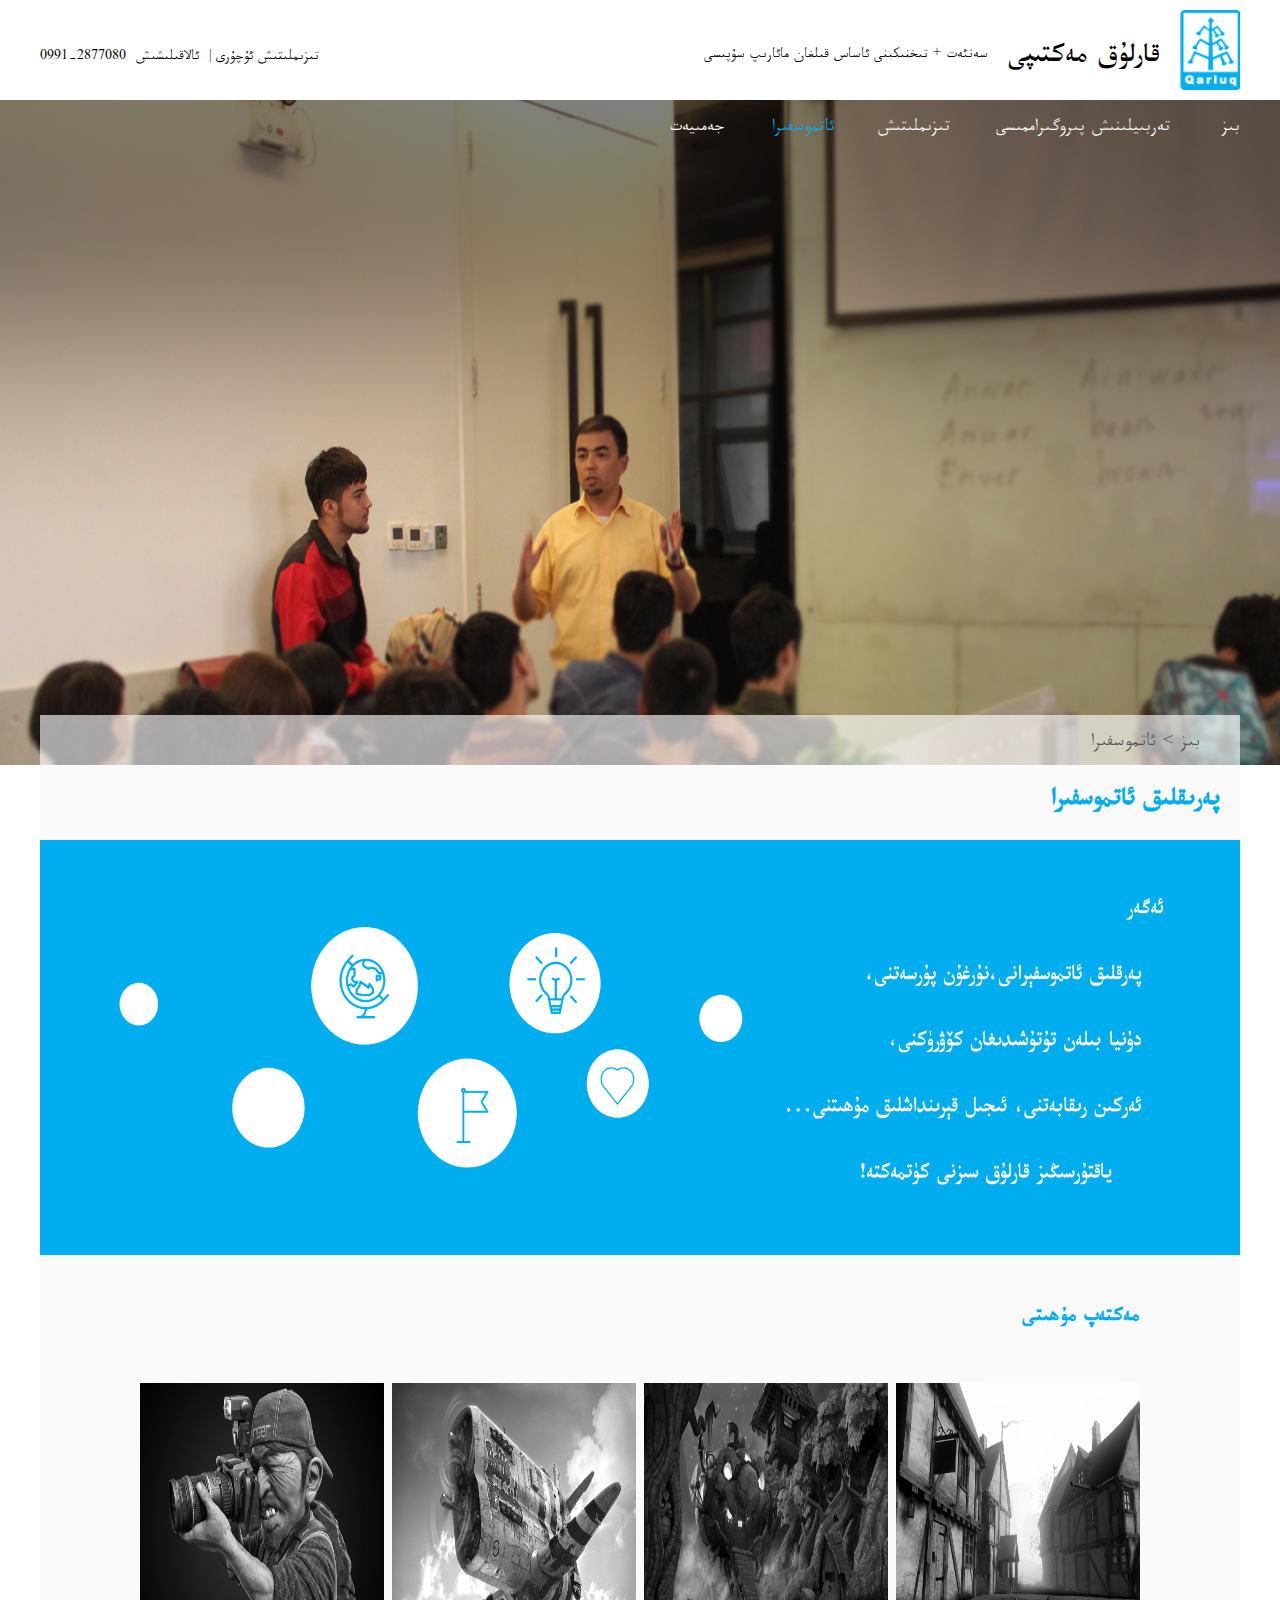
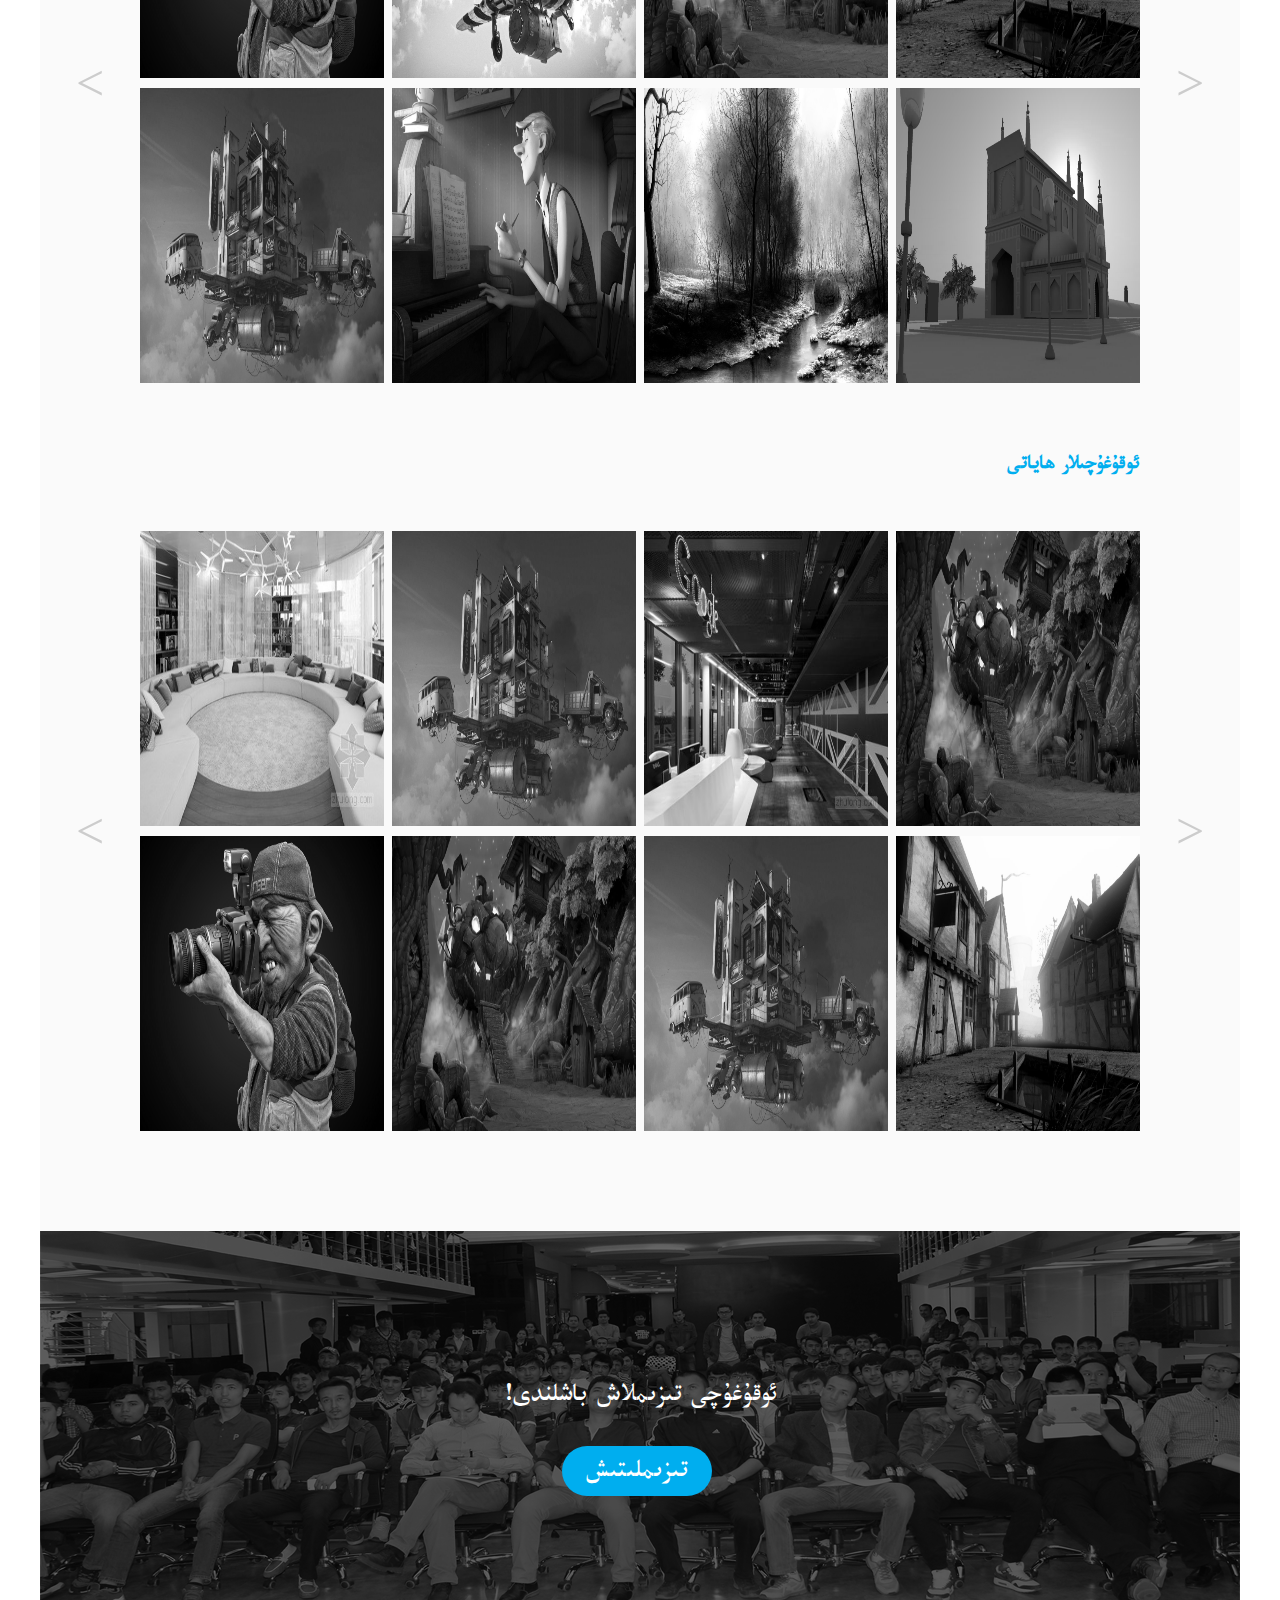
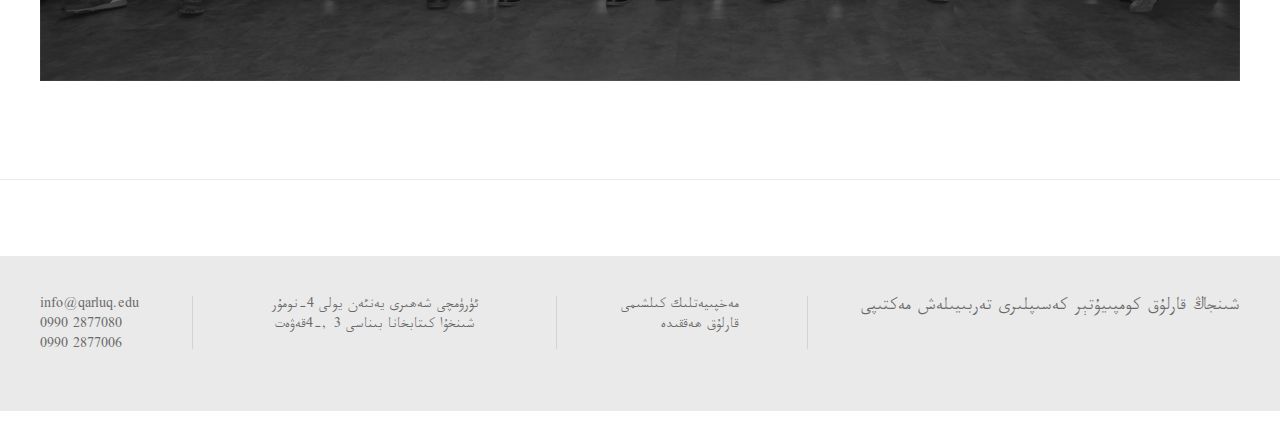
<file: Qarluq_edu/html/atmosphere.html>
<!doctype html>
<html lang="zh">
<head>
    <meta http-equiv="Content-Type" content="text/html; charset=utf-8"/>
    <meta name="renderer" content="webkit">
    <meta http-equiv="X-UA-Compatible" content="IE=edge">
    <meta http-equiv="pragma" content="no-cache"/>
    <meta id="viewport" name="viewport"
          content="width=device-width, initial-scale=1.0, minimum-scale=1.0, maximum-scale=1.0, user-scalable=no">
    <meta name="Keywords" content="卡尔罗公司,卡尔罗,IT学校,编程,qarluq,IT技能,IT公司,it技能培训,php开发,学校官网"/>
    <meta name="Description"
          content="新疆卡尔罗计算机培训学校（Qarluq）是新疆最大的计算机培训学校。学校提供了丰富的移动端开发、php开发、web前端、android开发以及html5等开发团队。"/>
    <meta charset="UTF-8">
    <title>Atmosphere</title>

    <link rel="stylesheet" href="../css/atmosphere.css"/>
    <script src="../js/jquery-1.8.3.js"></script>
    <script src="../js/fs_forse.js"></script>

</head>
<body>
<!--------header start-->

<div class="header_top">
    <div class="logo"></div>
    <div class="big_title">قارلۇق مەكتىپى</div>
    <div class="title">سەنئەت + تىخنىكىنى ئاساس قىلغان مائارىپ سۇپىسى</div>
    <div class="link">
        <span>0991-2877080</span>
        <a href="login.html"><span>تىزىملىتىش ئۇچۇرى</span></a>
        <span>|</span>
        <span>ئالاقىلىشىش</span>
    </div>
</div>

<div class="header_video">
    <div class="menu_bar">
        <ul>
            <li><a href="../index.html">بىز</a></li>
            <li><a href="training_program.html">تەربىيلىنىش پىروگىراممىسى</a></li>
            <li><a href="login.html">تىزىملىتىش</a></li>
            <li><a class="active" href="#">ئاتموسفىرا</a></li>
            <li><a href="community.html">جەمىيەت</a></li>
        </ul>
    </div>
    <div class="video"></div>
    <div class="video_title">
        <div class="wrap">
            <p><a href="../index.html">بىز</a>&nbsp;<span>></span>&nbsp;<span>ئاتموسفىرا</span></p>
        </div>
    </div>
</div>


<!--------header end-->


<!------ 开始 Atmosphere 部分 --------->
<div id="Atmosphere" class="Atmosphere w1200">
    <ul id="h2" class="h2 font">
        <h2> پەرىقلىق ئاتموسفىرا</h2>
    </ul>
    <ul id="flash" class="flash"></ul>
    <!--<img style="width: 100%;height: 100%" src="../image/flash.gif"/>-->

    <div id="pic" class="pic">


        <h3 class="font">مەكتەپ مۇھىتى</h3>

        <div class="slider js_multislides multislides">
            <div class="left js_prev prev"> < </div>
            <div class="frame js_frame">
                <ul class="slides js_slides">
                    <li class="js_slide">
                        <div id="gallery">
                            <ul>
                                <ol class="pics"><a href="../image/1.jpg" style="bottom: 14px;"><img src="../image/1.jpg" class="gray"/></a></ol>
                                <ol class="pics img2"><a href="../image/2.jpg" style="bottom: 14px;"><img src="../image/2.jpg" class="gray"/></a></ol>
                            </ul>
                        </div>
                    </li>
                    <li class="js_slide">
                        <div id="gallery">
                            <ul>
                                <ol class="pics"><a href="../image/3.jpg" style="bottom: 14px;"><img src="../image/3.jpg" class="gray"/></a></ol>
                                <ol class="pics img2"><a href="../image/4.jpg" style="bottom: 14px;"><img src="../image/4.jpg" class="gray"/></a></ol>
                            </ul>
                        </div>
                    </li>
                    <li class="js_slide">
                        <div id="gallery">
                            <ul>
                                <ol class="pics"><a href="../image/5.jpg" style="bottom: 14px;"><img src="../image/5.jpg" class="gray"/></a></ol>
                                <ol class="pics img2"><a href="../image/6.jpg" style="bottom: 14px;"><img src="../image/6.jpg" class="gray"/></a></ol>
                            </ul>
                        </div>
                    </li>
                    <li class="js_slide">
                        <div id="gallery">
                            <ul>
                                <ol class="pics"><a href="../image/7.jpg" style="bottom: 14px;"><img src="../image/7.jpg" class="gray"/></a></ol>
                                <ol class="pics img2"><a href="../image/8.jpg" style="bottom: 14px;"><img src="../image/8.jpg" class="gray"/></a></ol>
                            </ul>
                        </div>
                    </li>
                    <li class="js_slide">
                        <div id="gallery">
                            <ul>
                                <ol class="pics"><a href="../image/9.jpg" style="bottom: 14px;"><img src="../image/9.jpg" class="gray"/></a></ol>
                                <ol class="pics img2"><a href="../image/10.jpg" style="bottom: 14px;"><img src="../image/10.jpg" class="gray"/></a></ol>
                            </ul>
                        </div>
                    </li>
                    <li class="js_slide">
                        <div id="gallery">
                            <ul>
                                <ol class="pics"><a href="../image/2.jpg" style="bottom: 14px;"><img src="../image/2.jpg" class="gray"/></a></ol>
                                <ol class="pics img2"><a href="../image/4.jpg" style="bottom: 14px;"><img src="../image/4.jpg" class="gray"/></a></ol>
                            </ul>
                        </div>
                    </li>
                    <li class="js_slide">
                        <div id="gallery">
                            <ul>
                                <ol class="pics"><a href="../image/1.jpg" style="bottom: 14px;"><img src="../image/1.jpg" class="gray"/></a></ol>
                                <ol class="pics img2"><a href="../image/7.jpg" style="bottom: 14px;"><img src="../image/7.jpg" class="gray"/></a></ol>
                            </ul>
                        </div>
                    </li>
                    <li class="js_slide">
                        <div id="gallery">
                            <ul>
                                <ol class="pics"><a href="../image/9.jpg" style="bottom: 14px;"><img src="../image/9.jpg" class="gray"/></a></ol>
                                <ol class="pics img2"><a href="../image/6.jpg" style="bottom: 14px;"><img src="../image/6.jpg" class="gray"/></a></ol>
                            </ul>
                        </div>
                    </li>
                    <li class="js_slide">
                        <div id="gallery">
                            <ul>
                                <ol class="pics"><a href="../image/3.jpg" style="bottom: 14px;"><img src="../image/3.jpg" class="gray"/></a></ol>
                                <ol class="pics img2"><a href="../image/1.jpg" style="bottom: 14px;"><img src="../image/1.jpg" class="gray"/></a></ol>
                            </ul>
                        </div>
                    </li>
                    <li class="js_slide">
                        <div id="gallery">
                            <ul>
                                <ol class="pics"><a href="../image/1.jpg" style="bottom: 14px;"><img src="../image/1.jpg" class="gray"/></a></ol>
                                <ol class="pics img2"><a href="../image/6.jpg" style="bottom: 14px;"><img src="../image/6.jpg" class="gray"/></a></ol>
                            </ul>
                        </div>
                    </li>
                    <li class="js_slide">
                        <div id="gallery">
                            <ul>
                                <ol class="pics"><a href="../image/4.jpg" style="bottom: 14px;"><img src="../image/4.jpg" class="gray"/></a></ol>
                                <ol class="pics img2"><a href="../image/5.jpg" style="bottom: 14px;"><img src="../image/5.jpg" class="gray"/></a></ol>
                            </ul>
                        </div>
                    </li>
                    <li class="js_slide">
                        <div id="gallery">
                            <ul>
                                <ol class="pics"><a href="../image/8.jpg" style="bottom: 14px;"><img src="../image/8.jpg" class="gray"/></a></ol>
                                <ol class="pics img2"><a href="../image/1.jpg" style="bottom: 14px;"><img src="../image/1.jpg" class="gray"/></a></ol>
                            </ul>
                        </div>
                    </li>
                    <li class="js_slide">
                        <div id="gallery">
                            <ul>
                                <ol class="pics"><a href="../image/1.jpg" style="bottom: 14px;"><img src="../image/1.jpg" class="gray"/></a></ol>
                                <ol class="pics img2"><a href="../image/9.jpg" style="bottom: 14px;"><img src="../image/9.jpg" class="gray"/></a></ol>
                            </ul>
                        </div>
                    </li>
                    <li class="js_slide">
                        <div id="gallery">
                            <ul>
                                <ol class="pics"><a href="../image/2.jpg" style="bottom: 14px;"><img src="../image/2.jpg" class="gray"/></a></ol>
                                <ol class="pics img2"><a href="../image/6.jpg" style="bottom: 14px;"><img src="../image/6.jpg" class="gray"/></a></ol>
                            </ul>
                        </div>
                    </li>
                    <li class="js_slide">
                        <div id="gallery">
                            <ul>
                                <ol class="pics"><a href="../image/8.jpg" style="bottom: 14px;"><img src="../image/8.jpg" class="gray"/></a></ol>
                                <ol class="pics img2"><a href="../image/9.jpg" style="bottom: 14px;"><img src="../image/9.jpg" class="gray"/></a></ol>
                            </ul>
                        </div>
                    </li>
                    <li class="js_slide">
                        <div id="gallery">
                            <ul>
                                <ol class="pics"><a href="../image/2.jpg" style="bottom: 14px;"><img src="../image/2.jpg" class="gray"/></a></ol>
                                <ol class="pics img2"><a href="../image/3.jpg" style="bottom: 14px;"><img src="../image/3.jpg" class="gray"/></a></ol>
                            </ul>
                        </div>
                    </li>
                </ul>
            </div>
            <div class="right js_next next"> > </div>
        </div>

        <h3 class="font">ئوقۇغۇچىلار ھاياتى</h3>
        <div class="slider js_ease ease">
            <div class="left js_prev prev"> < </div>
            <div class="frame js_frame">
                <ul class="slides js_slides">
                    <li class="js_slide">
                        <div id="gallery">
                            <ul>
                                <ol class="pics"><a href="../image/10.jpg" style="bottom: 14px;"><img src="../image/10.jpg" class="gray"/></a></ol>
                                <ol class="pics img2"><a href="../image/1.jpg" style="bottom: 14px;"><img src="../image/1.jpg" class="gray"/></a></ol>
                            </ul>
                        </div>
                    </li>
                    <li class="js_slide">
                        <div id="gallery">
                            <ul>
                                <ol class="pics"><a href="../image/2.jpg" style="bottom: 14px;"><img src="../image/2.jpg" class="gray"/></a></ol>
                                <ol class="pics img2"><a href="../image/5.jpg" style="bottom: 14px;"><img src="../image/5.jpg" class="gray"/></a></ol>
                            </ul>
                        </div>
                    </li>
                    <li class="js_slide">
                        <div id="gallery">
                            <ul>
                                <ol class="pics"><a href="../image/9.jpg" style="bottom: 14px;"><img src="../image/9.jpg" class="gray"/></a></ol>
                                <ol class="pics img2"><a href="../image/2.jpg" style="bottom: 14px;"><img src="../image/2.jpg" class="gray"/></a></ol>
                            </ul>
                        </div>
                    </li>
                    <li class="js_slide">
                        <div id="gallery">
                            <ul>
                                <ol class="pics"><a href="../image/5.jpg" style="bottom: 14px;"><img src="../image/5.jpg" class="gray"/></a></ol>
                                <ol class="pics img2"><a href="../image/7.jpg" style="bottom: 14px;"><img src="../image/7.jpg" class="gray"/></a></ol>
                            </ul>
                        </div>
                    </li>
                    <li class="js_slide">
                        <div id="gallery">
                            <ul>
                                <ol class="pics"><a href="../image/9.jpg" style="bottom: 14px;"><img src="../image/9.jpg" class="gray"/></a></ol>
                                <ol class="pics img2"><a href="../image/3.jpg" style="bottom: 14px;"><img src="../image/3.jpg" class="gray"/></a></ol>
                            </ul>
                        </div>
                    </li>
                    <li class="js_slide">
                        <div id="gallery">
                            <ul>
                                <ol class="pics"><a href="../image/5.jpg" style="bottom: 14px;"><img src="../image/5.jpg" class="gray"/></a></ol>
                                <ol class="pics img2"><a href="../image/8.jpg" style="bottom: 14px;"><img src="../image/8.jpg" class="gray"/></a></ol>
                            </ul>
                        </div>
                    </li>
                    <li class="js_slide">
                        <div id="gallery">
                            <ul>
                                <ol class="pics"><a href="../image/2.jpg" style="bottom: 14px;"><img src="../image/2.jpg" class="gray"/></a></ol>
                                <ol class="pics img2"><a href="../image/5.jpg" style="bottom: 14px;"><img src="../image/5.jpg" class="gray"/></a></ol>
                            </ul>
                        </div>
                    </li>
                    <li class="js_slide">
                        <div id="gallery">
                            <ul>
                                <ol class="pics"><a href="../image/8.jpg" style="bottom: 14px;"><img src="../image/8.jpg" class="gray"/></a></ol>
                                <ol class="pics img2"><a href="../image/9.jpg" style="bottom: 14px;"><img src="../image/9.jpg" class="gray"/></a></ol>
                            </ul>
                        </div>
                    </li>
                    <li class="js_slide">
                        <div id="gallery">
                            <ul>
                                <ol class="pics"><a href="../image/2.jpg" style="bottom: 14px;"><img src="../image/2.jpg" class="gray"/></a></ol>
                                <ol class="pics img2"><a href="../image/5.jpg" style="bottom: 14px;"><img src="../image/5.jpg" class="gray"/></a></ol>
                            </ul>
                        </div>
                    </li>
                    <li class="js_slide">
                        <div id="gallery">
                            <ul>
                                <ol class="pics"><a href="../image/1.jpg" style="bottom: 14px;"><img src="../image/1.jpg" class="gray"/></a></ol>
                                <ol class="pics img2"><a href="../image/7.jpg" style="bottom: 14px;"><img src="../image/7.jpg" class="gray"/></a></ol>
                            </ul>
                        </div>
                    </li>
                    <li class="js_slide">
                        <div id="gallery">
                            <ul>
                                <ol class="pics"><a href="../image/4.jpg" style="bottom: 14px;"><img src="../image/4.jpg" class="gray"/></a></ol>
                                <ol class="pics img2"><a href="../image/3.jpg" style="bottom: 14px;"><img src="../image/3.jpg" class="gray"/></a></ol>
                            </ul>
                        </div>
                    </li>
                    <li class="js_slide">
                        <div id="gallery">
                            <ul>
                                <ol class="pics"><a href="../image/2.jpg" style="bottom: 14px;"><img src="../image/2.jpg" class="gray"/></a></ol>
                                <ol class="pics img2"><a href="../image/1.jpg" style="bottom: 14px;"><img src="../image/1.jpg" class="gray"/></a></ol>
                            </ul>
                        </div id="gallery">
                    </li>
                    <li class="js_slide">
                        <div id="gallery">
                            <ul>
                                <ol class="pics"><a href="../image/8.jpg" style="bottom: 14px;"><img src="../image/8.jpg" class="gray"/></a></ol>
                                <ol class="pics img2"><a href="../image/5.jpg" style="bottom: 14px;"><img src="../image/5.jpg" class="gray"/></a></ol>
                            </ul>
                        </div>
                    </li>
                    <li class="js_slide">
                        <div id="gallery">
                            <ul>
                                <ol class="pics"><a href="../image/9.jpg" style="bottom: 14px;"><img src="../image/9.jpg" class="gray"/></a></ol>
                                <ol class="pics img2"><a href="../image/3.jpg" style="bottom: 14px;"><img src="../image/3.jpg" class="gray"/></a></ol>
                            </ul>
                        </div>
                    </li>
                    <li class="js_slide">
                        <div id="gallery">
                            <ul>
                                <ol class="pics"><a href="../image/2.jpg" style="bottom: 14px;"><img src="../image/2.jpg" class="gray"/></a></ol>
                                <ol class="pics img2"><a href="../image/1.jpg" style="bottom: 14px;"><img src="../image/1.jpg" class="gray"/></a></ol>
                            </ul>
                        </div>
                    </li>
                    <li class="js_slide">
                        <div id="gallery">
                            <ul>
                                <ol class="pics"><a href="../image/7.jpg" style="bottom: 14px;"><img src="../image/7.jpg" class="gray"/></a></ol>
                                <ol class="pics img2"><a href="../image/6.jpg" style="bottom: 14px;"><img src="../image/6.jpg" class="gray"/></a></ol>
                            </ul>
                        </div>
                    </li>
                </ul>
            </div>
            <div class="right js_next next"> > </div>
        </div>

    </div>

    <div id="register" class="register">
        <p>!ئوقۇغۇچى تىزىملاش باشلندى</p>
        <ul class="Rounded_Rectangle_1"><a style="color: #ffffff" href="login.html">تىزىملىتىش</a></ul>
    </div>
</div>
<!------ 结束 Atmosphere 部分 --------->



<!--------footer start-->
<div class="footer">
    <div class="footer_line"></div>
    <div class="footer_content">
        <ul>
            <li>
                <p>شىنجاڭ قارلۇق كومپىيۇتېر كەسىپلىرى تەربىيىلەش مەكتىپى</p>
            </li>
            <li>
                <a href="http://www.okyan.com/index.php?m=content&c=index&a=lists&catid=23" target="_blank" >مەخپىيەتلىك كىلشىمى</a>
                <a href="http://qamus.okyan.com/index.php?doc-view-5668" target="_blank" >قارلۇق ھەققىدە</a>
            </li>
            <li>
                <p>ئۈرۈمچى شەھىرى يەنئەن يولى 4–نومۇر</p>

                <p>شىنخۇا كىتابخانا بىناسى 3 ,-4قەۋەت</p>
            </li>
            <li>
                <p>info@qarluq.edu</p>

                <p>0990 2877080</p>

                <p>0990 2877006</p>
            </li>
        </ul>
    </div>
</div>
<!--------footer end-->

<script src="../js/lory.min.js"></script>
<script>
    'use strict';

    document.addEventListener('DOMContentLoaded', function () {
        var ease             = document.querySelector('.js_ease');
        var multiSlides      = document.querySelector('.js_multislides');

        lory(ease, {
            infinite: 4,
            slidesToScroll: 4,
            slideSpeed: 300,
            ease: 'cubic-bezier(0.455, 0.03, 0.515, 0.955)'
        });

        lory(multiSlides, {
            infinite: 4,
            slidesToScroll: 4
        });

    });
</script>

</body>
</html>
</file>
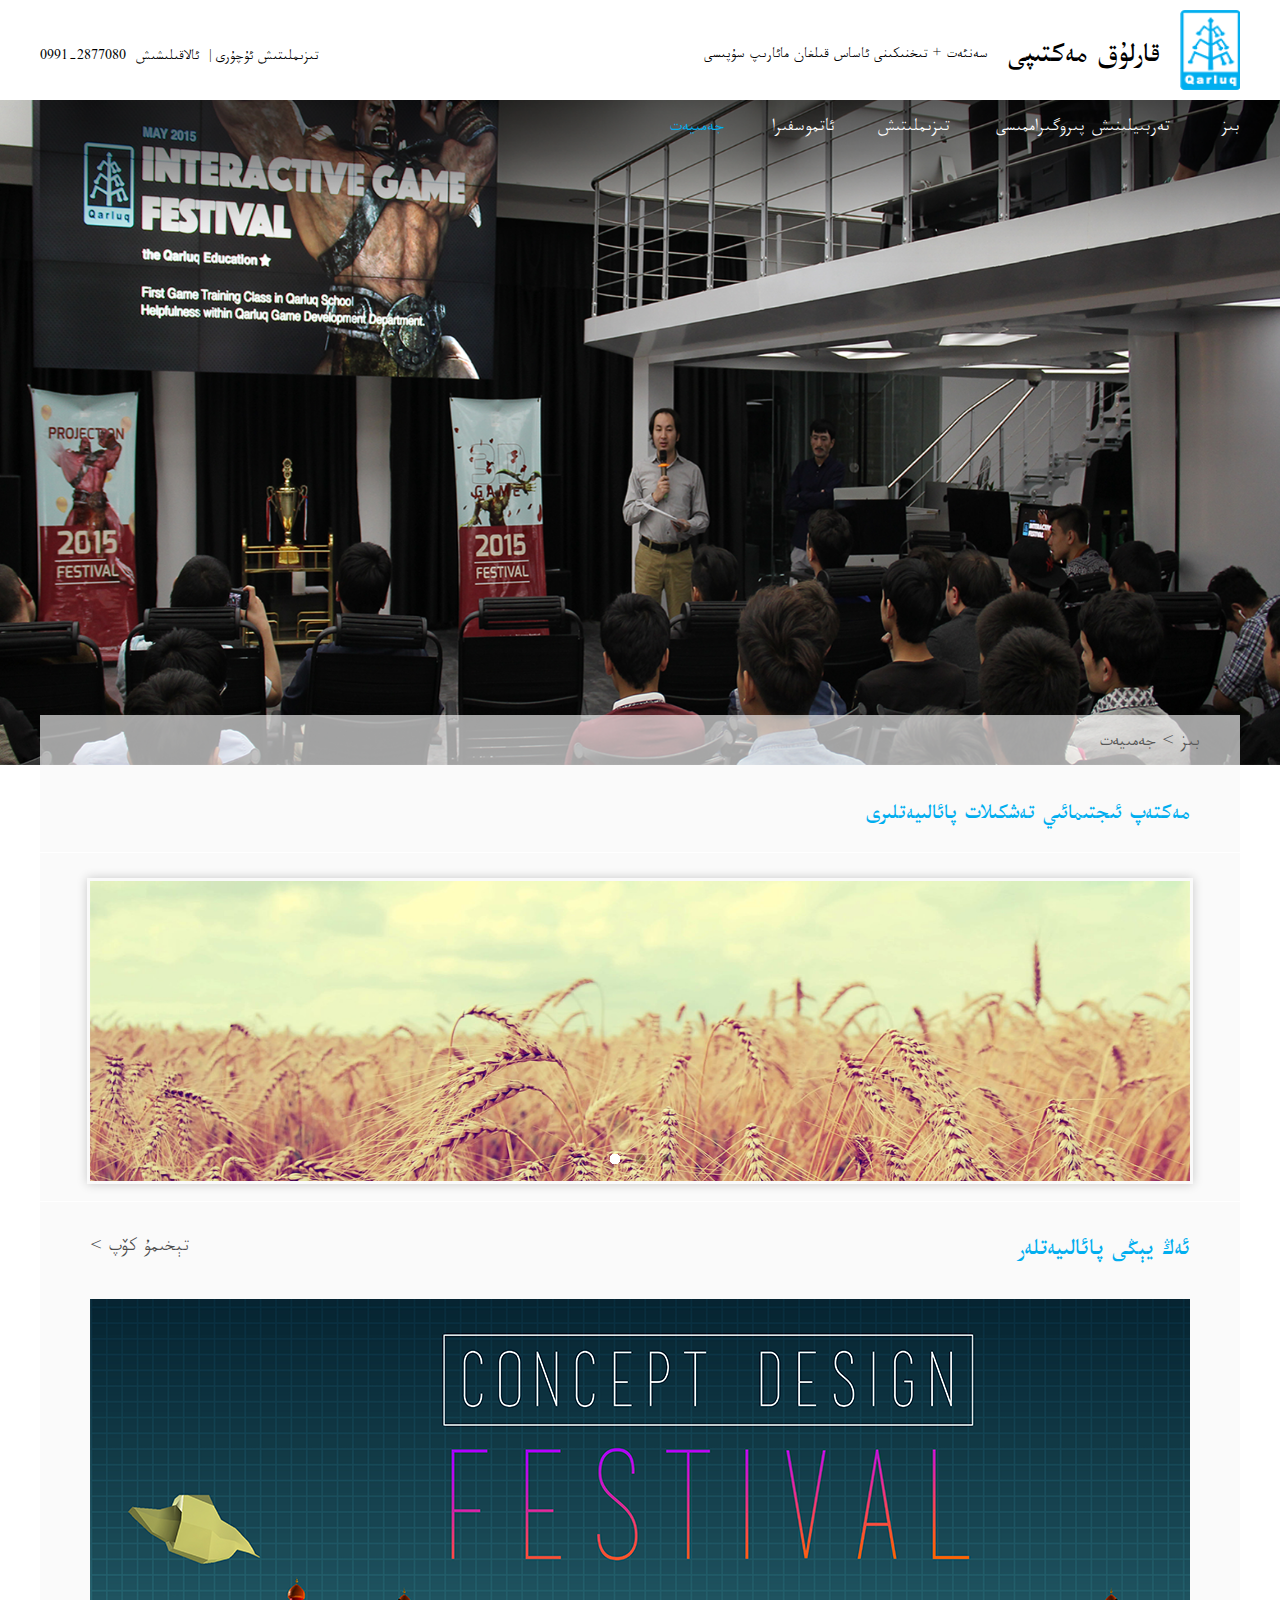
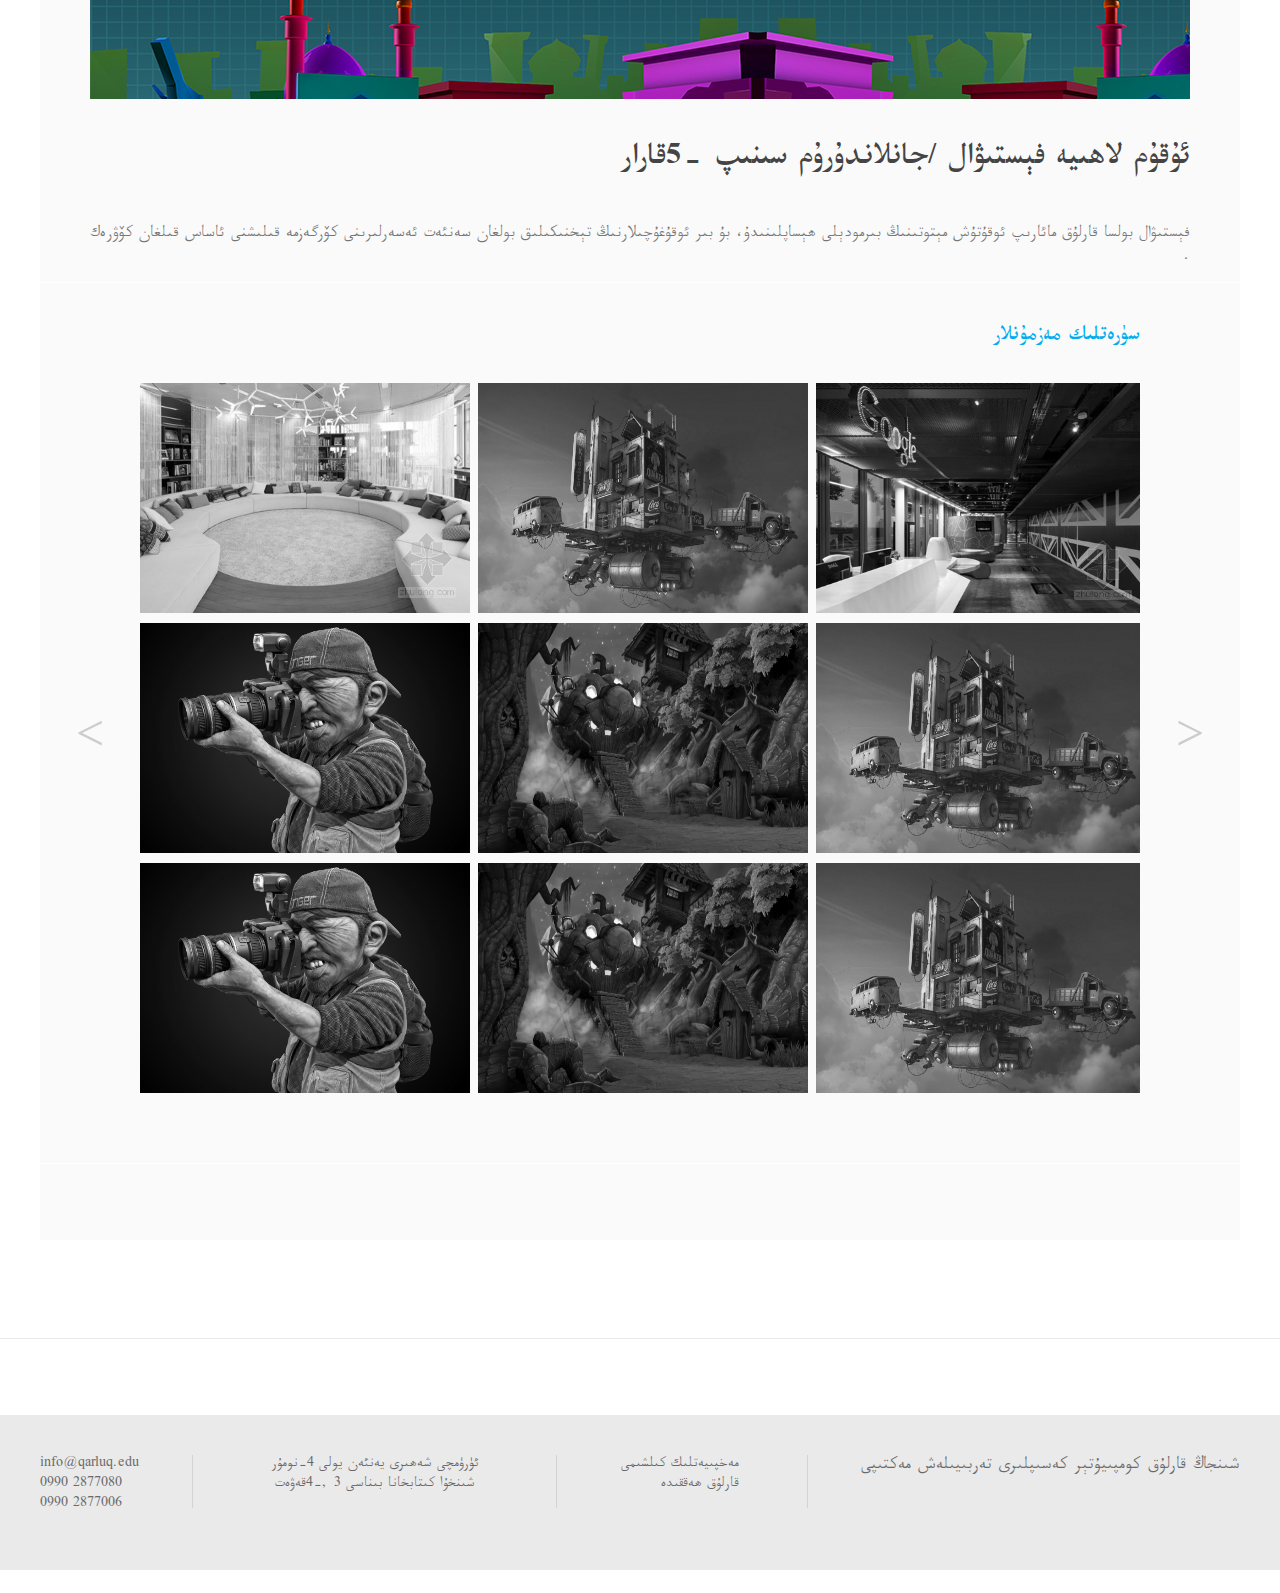
<file: Qarluq_edu/html/community.html>
<!DOCTYPE html>
<html>
<head>
    <meta http-equiv="Content-Type" content="text/html; charset=utf-8"/>
    <meta name="renderer" content="webkit">
    <meta http-equiv="X-UA-Compatible" content="IE=edge">
    <meta http-equiv="pragma" content="no-cache"/>
    <meta id="viewport" name="viewport"
          content="width=device-width, initial-scale=1.0, minimum-scale=1.0, maximum-scale=1.0, user-scalable=no">
    <meta name="Keywords" content="卡尔罗公司,卡尔罗,IT学校,编程,qarluq,IT技能,IT公司,it技能培训,php开发,学校官网"/>
    <meta name="Description"
          content="新疆卡尔罗计算机培训学校（Qarluq）是新疆最大的计算机培训学校。学校提供了丰富的移动端开发、php开发、web前端、android开发以及html5等开发团队。"/>
    <meta charset="UTF-8">
    <title>Community</title>

    <link rel="stylesheet" type="text/css" href="../css/community.css"/>
    <link rel="stylesheet" type="text/css" href="../css/flexslider.css"/>
    <script type="text/javascript" src="../js/jquery-1.8.2.min.js"></script>
    <script type="text/javascript" src="../js/slider.js"></script>
    <script src="../js/fs_forse.js"></script>

    <script type="text/javascript">
        $(function(){
            $('#demo01').flexslider({
                animation: "slide",
                direction:"horizontal",
                easing:"swing"
            });

        });
    </script>

</head>
<body>
<!--------header start-->

<div class="header_top">
    <div class="logo"></div>
    <div class="big_title">قارلۇق مەكتىپى</div>
    <div class="title">سەنئەت + تىخنىكىنى ئاساس قىلغان مائارىپ سۇپىسى</div>
    <div class="link">
        <span>0991-2877080</span>
        <a href="login.html"><span>تىزىملىتىش ئۇچۇرى</span></a>
        <span>|</span>
        <span>ئالاقىلىشىش</span>
    </div>
</div>

<div class="header_video">
    <div class="menu_bar">
        <ul>
            <li><a href="../index.html">بىز</a></li>
            <li><a href="training_program.html">تەربىيلىنىش پىروگىراممىسى</a></li>
            <li><a href="login.html">تىزىملىتىش</a></li>
            <li><a href="atmosphere.html">ئاتموسفىرا</a></li>
            <li><a class="active" href="#">جەمىيەت</a></li>
        </ul>
    </div>
    <div class="video"></div>
    <div class="video_title">
        <div class="wrap">
            <p><a href="../index.html">بىز</a>&nbsp;<span>></span>&nbsp;<span>جەمىيەت</span></p>
        </div>
    </div>
</div>


<!--------header end-->
<div class="body">
    <div class="school_activity">
        <span class="word00">مەكتەپ ئىجتىمائىي تەشكىلات پائالىيەتلىرى</span>
        <div class="line01"></div>


        <div id="demo01" class="flexslider">
            <ul class="slides">
                <li>
                    <div class="image"><img src="../image/1.png" height="300px" width="1100px" alt="" /></div>
                </li>
                <li>
                    <div class="image"><img src="../image/2.png" height="300px" width="1100px" alt="" /></div>
                </li>
                <li>
                    <div class="image"><img src="../image/3.png" height="300px" width="1100px" alt="" /></div>
                </li>
            </ul>
        </div>
    </div>

    <div class="new_active">
        <span class="word01">ئەڭ يېڭى پائالىيەتلەر</span>
        <a href="community.html" class="word02">< تېخىمۇ كۆپ</a>
        <div class="festival"></div>
        <span class="festival_word_title">ئۇقۇم لاھىيە فېستىۋال /جانلاندۇرۇم سىنىپ -5قارار</span>
        <div class="festival_word_content">
            فېستىۋال بولسا قارلۇق مائارىپ ئوقۇتۇش مېتوتىنىڭ بىرمودېلى ھېساپلىنىدۇ، بۇ بىر ئوقۇغۇچىلارنىڭ تېخنىكىلىق
            بولغان سەنئەت ئەسەرلىرىنى كۆرگەزمە قىلىشنى ئاساس قىلغان كۆۋرەك .
        </div>
    </div>

    <div class="pic_content">
            <span class="word03">سۈرەتلىك مەزمۇنلار</span>
            <div class="slider js_ease ease js_variablewidth">
                <div class="left js_prev prev"> < </div>
                <div class="frame js_frame">
                    <ul class="slides js_slides">
                        <li class="js_slide">
                            <div id="gallery">
                                <ul>
                                    <ol class="pics"><a href="../image/10.jpg" style="bottom: 14px;"><img src="../image/10.jpg" class="gray"/></a></ol>
                                    <ol class="pics img2"><a href="../image/1.jpg" style="bottom: 14px;"><img src="../image/1.jpg" class="gray"/></a></ol>
                                    <ol class="pics img2"><a href="../image/1.jpg" style="bottom: 14px;"><img src="../image/1.jpg" class="gray"/></a></ol>
                                </ul>
                            </div>
                        </li>
                        <li class="js_slide">
                            <div id="gallery">
                                <ul>
                                    <ol class="pics"><a href="../image/2.jpg" style="bottom: 14px;"><img src="../image/2.jpg" class="gray"/></a></ol>
                                    <ol class="pics img2"><a href="../image/5.jpg" style="bottom: 14px;"><img src="../image/5.jpg" class="gray"/></a></ol>
                                    <ol class="pics img2"><a href="../image/5.jpg" style="bottom: 14px;"><img src="../image/5.jpg" class="gray"/></a></ol>
                                </ul>
                            </div>
                        </li>
                        <li class="js_slide">
                            <div id="gallery">
                                <ul>
                                    <ol class="pics"><a href="../image/9.jpg" style="bottom: 14px;"><img src="../image/9.jpg" class="gray"/></a></ol>
                                    <ol class="pics img2"><a href="../image/2.jpg" style="bottom: 14px;"><img src="../image/2.jpg" class="gray"/></a></ol>
                                    <ol class="pics img2"><a href="../image/2.jpg" style="bottom: 14px;"><img src="../image/2.jpg" class="gray"/></a></ol>
                                </ul>
                            </div>
                        </li>
                        <li class="js_slide">
                            <div id="gallery">
                                <ul>
                                    <ol class="pics"><a href="../image/5.jpg" style="bottom: 14px;"><img src="../image/5.jpg" class="gray"/></a></ol>
                                    <ol class="pics img2"><a href="../image/7.jpg" style="bottom: 14px;"><img src="../image/7.jpg" class="gray"/></a></ol>
                                    <ol class="pics img2"><a href="../image/7.jpg" style="bottom: 14px;"><img src="../image/7.jpg" class="gray"/></a></ol>
                                </ul>
                            </div>
                        </li>
                        <li class="js_slide">
                            <div id="gallery">
                                <ul>
                                    <ol class="pics"><a href="../image/9.jpg" style="bottom: 14px;"><img src="../image/9.jpg" class="gray"/></a></ol>
                                    <ol class="pics img2"><a href="../image/3.jpg" style="bottom: 14px;"><img src="../image/3.jpg" class="gray"/></a></ol>
                                    <ol class="pics img2"><a href="../image/3.jpg" style="bottom: 14px;"><img src="../image/3.jpg" class="gray"/></a></ol>
                                </ul>
                            </div>
                        </li>
                        <li class="js_slide">
                            <div id="gallery">
                                <ul>
                                    <ol class="pics"><a href="../image/5.jpg" style="bottom: 14px;"><img src="../image/5.jpg" class="gray"/></a></ol>
                                    <ol class="pics img2"><a href="../image/8.jpg" style="bottom: 14px;"><img src="../image/8.jpg" class="gray"/></a></ol>
                                    <ol class="pics img2"><a href="../image/8.jpg" style="bottom: 14px;"><img src="../image/8.jpg" class="gray"/></a></ol>
                                </ul>
                            </div>
                        </li>
                        <li class="js_slide">
                            <div id="gallery">
                                <ul>
                                    <ol class="pics"><a href="../image/2.jpg" style="bottom: 14px;"><img src="../image/2.jpg" class="gray"/></a></ol>
                                    <ol class="pics img2"><a href="../image/5.jpg" style="bottom: 14px;"><img src="../image/5.jpg" class="gray"/></a></ol>
                                    <ol class="pics img2"><a href="../image/5.jpg" style="bottom: 14px;"><img src="../image/5.jpg" class="gray"/></a></ol>
                                </ul>
                            </div>
                        </li>
                        <li class="js_slide">
                            <div id="gallery">
                                <ul>
                                    <ol class="pics"><a href="../image/8.jpg" style="bottom: 14px;"><img src="../image/8.jpg" class="gray"/></a></ol>
                                    <ol class="pics img2"><a href="../image/9.jpg" style="bottom: 14px;"><img src="../image/9.jpg" class="gray"/></a></ol>
                                    <ol class="pics img2"><a href="../image/9.jpg" style="bottom: 14px;"><img src="../image/9.jpg" class="gray"/></a></ol>
                                </ul>
                            </div>
                        </li>
                    </ul>
                </div>
                <div class="right js_next next"> > </div>
            </div>
            <div class="line02"></div>
    </div>
</div>
<!--end body-->
<!--------footer start-->
<div class="footer">
    <div class="footer_line"></div>
    <div class="footer_content">
        <ul>
            <li>
                <p>شىنجاڭ قارلۇق كومپىيۇتېر كەسىپلىرى تەربىيىلەش مەكتىپى</p>
            </li>
            <li>
                <a href="http://www.okyan.com/index.php?m=content&c=index&a=lists&catid=23" target="_blank" >مەخپىيەتلىك كىلشىمى</a>
                <a href="http://qamus.okyan.com/index.php?doc-view-5668" target="_blank" >قارلۇق ھەققىدە</a>
            </li>
            <li>
                <p>ئۈرۈمچى شەھىرى يەنئەن يولى 4–نومۇر</p>

                <p>شىنخۇا كىتابخانا بىناسى 3 ,-4قەۋەت</p>
            </li>
            <li>
                <p>info@qarluq.edu</p>

                <p>0990 2877080</p>

                <p>0990 2877006</p>
            </li>
        </ul>
    </div>
</div>
<!--------footer end-->

<script src="../js/lory.min.js"></script>
<script>
    'use strict';

    document.addEventListener('DOMContentLoaded', function () {
        var ease             = document.querySelector('.js_ease');
        var multiSlides      = document.querySelector('.js_multislides');
        var variableWidth = document.querySelector('.js_variablewidth');


        lory(ease, {
            infinite: 3,
            slidesToScroll: 4,
            slideSpeed: 300,
            ease: 'cubic-bezier(0.455, 0.03, 0.515, 0.955)'
        });

        lory(multiSlides, {
            infinite: 4,
            slidesToScroll: 4
        });

        lory(variableWidth, {
            rewind: true
        });


    });
</script>
</body>
</html>
</file>
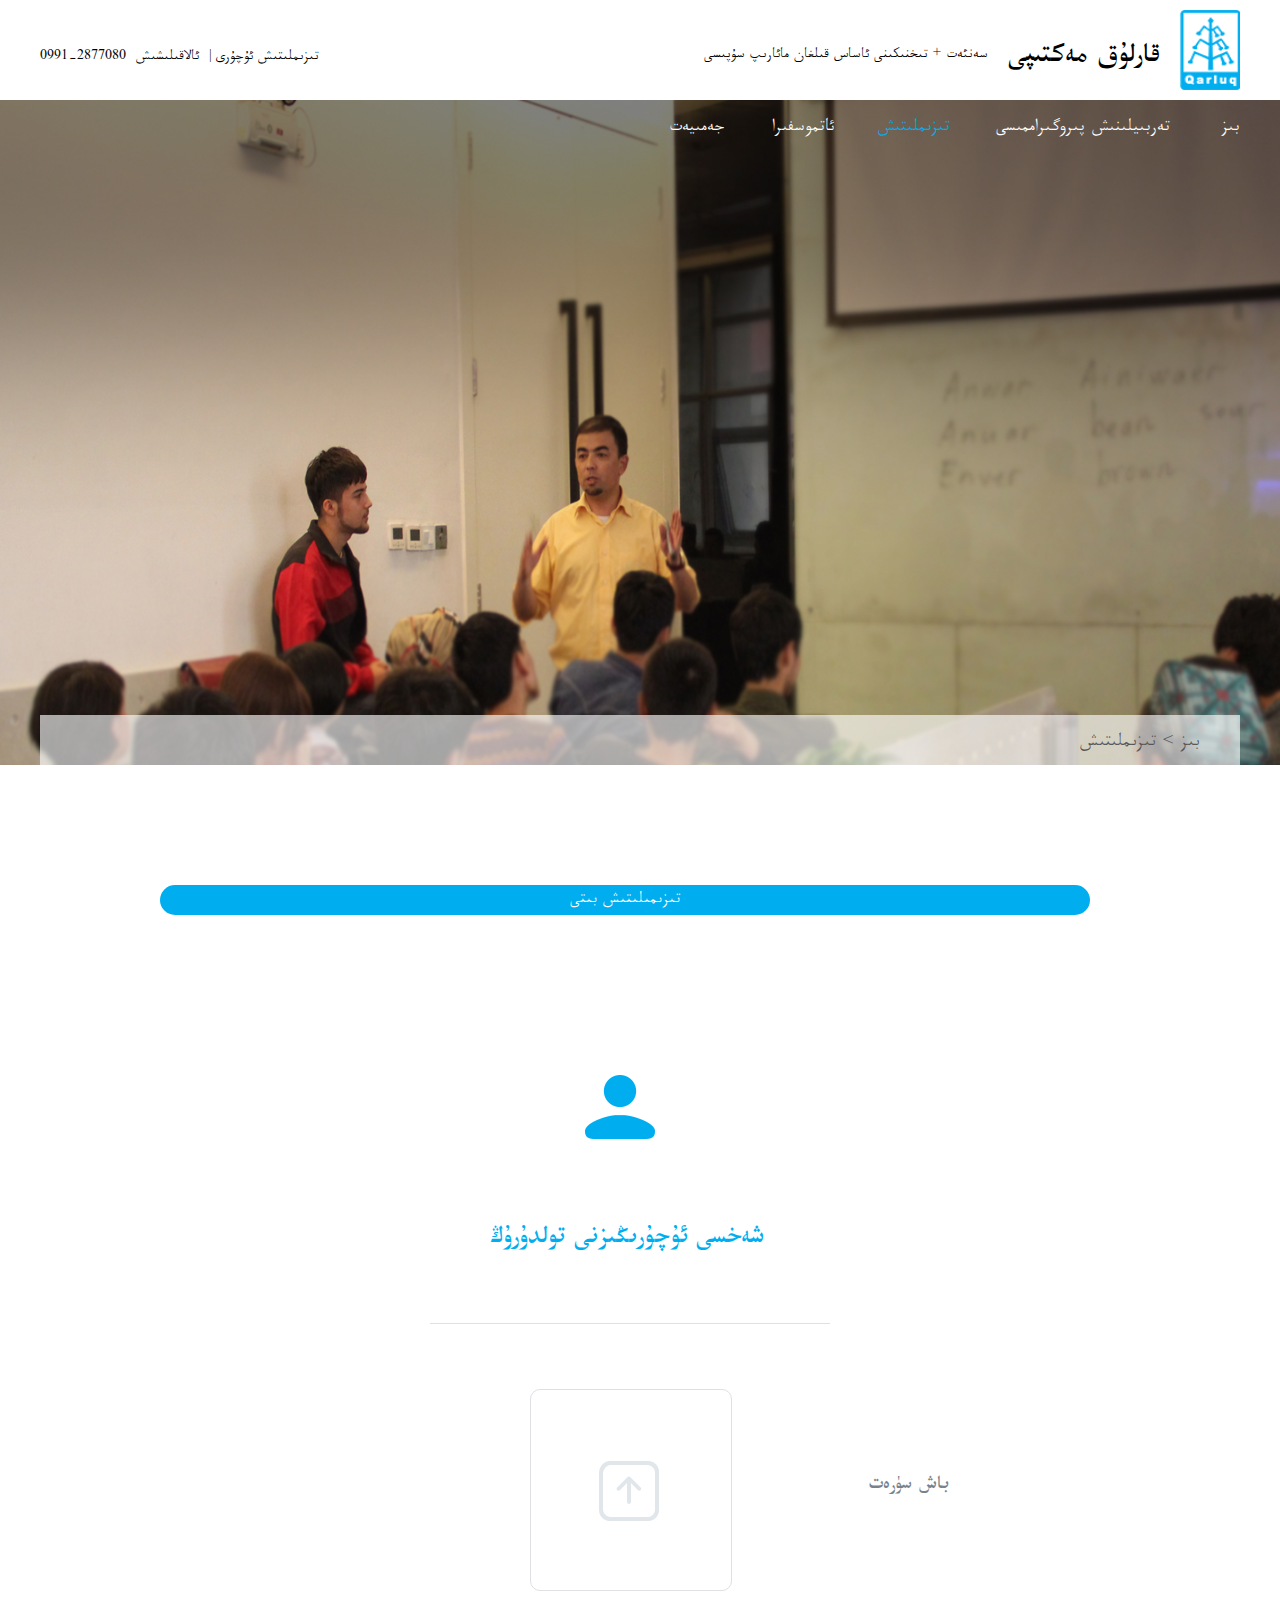
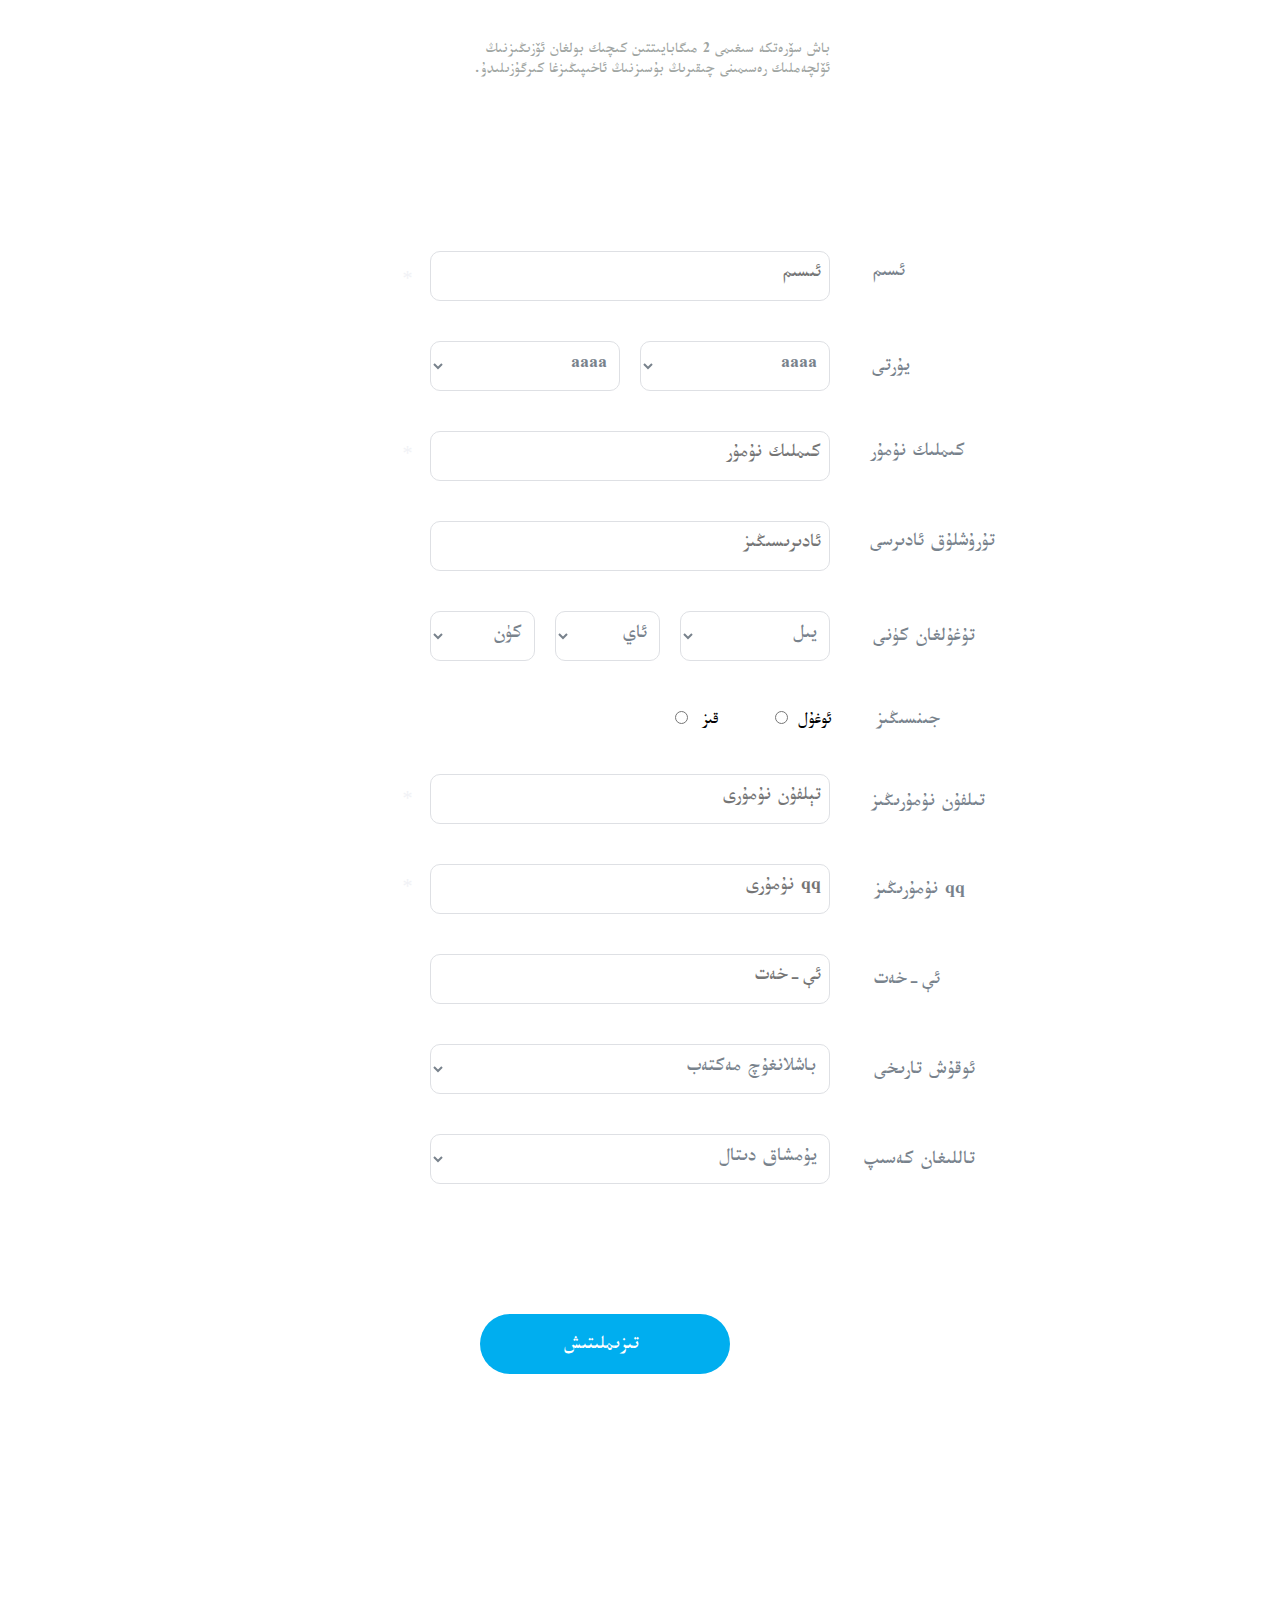
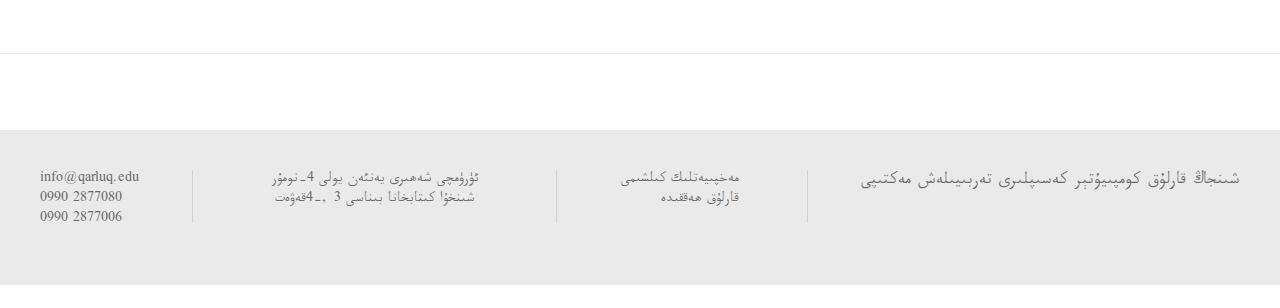
<file: Qarluq_edu/html/login.html>
<!DOCTYPE>
<html>
<head>
    <meta http-equiv="Content-Type" content="text/html; charset=utf-8"/>
    <meta name="renderer" content="webkit">
    <meta http-equiv="X-UA-Compatible" content="IE=edge">
    <meta http-equiv="pragma" content="no-cache"/>
    <meta id="viewport" name="viewport"
          content="width=device-width, initial-scale=1.0, minimum-scale=1.0, maximum-scale=1.0, user-scalable=no">
    <meta name="Keywords" content="卡尔罗公司,卡尔罗,IT学校,编程,qarluq,IT技能,IT公司,it技能培训,php开发,学校官网"/>
    <meta name="Description"
          content="新疆卡尔罗计算机培训学校（Qarluq）是新疆最大的计算机培训学校。学校提供了丰富的移动端开发、php开发、web前端、android开发以及html5等开发团队。"/>
    <meta charset=UTF-8">
    <title>Login</title>

    <link rel="stylesheet" href="../css/login.css"/>
    <script type="text/javascript" src="../js/jquery-1.11.0.min.js"></script>
    <script type="text/javascript" src="../js/public.js"></script>

    <script>
        $(function (){
            new RegExp();
            $(".name").blur(function(){
                var name_rgx = /^[a-z| |_|-]{3,}$/;
                var name_val = $(this).val();
                if(!name_rgx.test(name_val)){
                    $(".error_icon_name").css("color", "red");
                }
                else{
                    $(".error_icon_name").css("color", "#f1f2f6");
                }
            });
            $(".ID").focus(function(){
                if($(".name").val() == ""){
                    $(".name").focus();
                }
            })
            $(".ID").keyup(function(){
                var ID_rgx = /^[0-9|x]{18}$/;
                var ID_val = $(this).val();

                if(!ID_rgx.test(ID_val)){
                    $(".error_icon_ID").css("color", "red");
                }
                else{
                    $(".error_icon_ID").css("color", "#f1f2f6");
                }

            });
            $(".Address").focus(function(){
                if($(".name").val==""){
                    $(".name").focus();
                    return;
                }else if($(".ID").val() == ""){
                    $(".ID").focus();
                    return;
                }
            })
            $(".phone_number").focus(function(){
                if($(".name").val==""){
                    $(".name").focus();
                    return;
                }else if($(".ID").val() == ""){
                    $(".ID").focus();
                    return;
                }else if($(".Address").val()==""){
                    $(".Address").focus();
                    return;
                }
            })

            $(".phone_number").keyup(function(){
                var phone_number_rgx = /^[0-9]{11}$/;
                var phone_number_val = $(this).val();

                if(!phone_number_rgx.test(phone_number_val)){
                    $(".error_icon_phone_number").css("color", "red")
                }
                else{
                    $(".error_icon_phone_number").css("color", "#f1f2f6");
                }
            })
            $(".qq_number").focus(function(){
                if($(".name").val==""){
                    $(".name").focus();
                    return;
                }else if($(".ID").val() == ""){
                    $(".ID").focus();
                    return;
                }else if($(".Address").val()==""){
                    $(".Address").focus();
                    return;
                }else if($(".phone_number").val()==""){
                    $(".phone_number").focus();
                    return;
                }
            });
            $(".qq_number").blur(function () {

                var qq_number_rgx = /^[0-9]{7,10}$/;
                var qq_number_val = $(this).val();

                if(!qq_number_rgx.test(qq_number_val)){
                    $(".error_icon_qq_number").css("color", "red")
                }
               if (qq_number_rgx.test(qq_number_val) || qq_number_val == ""){
                   $(".error_icon_qq_number").css("color", "#f1f2f6");
                }
            })
            $(".email").focus(function(){
                if($(".name").val==""){
                    $(".name").focus();
                    return;
                }else if($(".ID").val() == ""){
                    $(".ID").focus();
                    return;
                }else if($(".Address").val()==""){
                    $(".Address").focus();
                    return;
                }else if($(".phone_number").val()==""){
                    $(".phone_number").focus();
                    return;
                }
            })
        })
    </script>

</head>
<body>
<!--------header start-->

<div class="header_top">
    <div class="logo"></div>
    <div class="big_title">قارلۇق مەكتىپى</div>
    <div class="title">سەنئەت + تىخنىكىنى ئاساس قىلغان مائارىپ سۇپىسى</div>
    <div class="link">
        <span>0991-2877080</span>
        <a href="login.html"><span>تىزىملىتىش ئۇچۇرى</span></a>
        <span>|</span>
        <span>ئالاقىلىشىش</span>
    </div>
</div>

<div class="header_video">
    <div class="menu_bar">
        <ul>
            <li><a href="../index.html">بىز</a></li>
            <li><a href="training_program.html">تەربىيلىنىش پىروگىراممىسى</a></li>
            <li><a class="active" href="#">تىزىملىتىش</a></li>
            <li><a href="atmosphere.html">ئاتموسفىرا</a></li>
            <li><a href="login.html">جەمىيەت</a></li>
        </ul>
    </div>
    <div class="video"></div>
    <div class="video_title">
        <div class="wrap">
            <p><a href="../index.html">بىز</a>&nbsp;<span>></span>&nbsp;<span>تىزىملىتىش</span></p>
        </div>
    </div>
</div>


<!--------header end-->

    <form action="" method="">
    <!--start body-->
    <div class="body">
        <div class="progress_bar">
            تىزىمىلىتىش بىتى
        </div>
        <div>
        <div class="icon_photo"></div>
        <span class="word">
            شەخسى ئۇچۇرىڭىزنى تولدۇرۇڭ
        </span>
        <div class="line"></div>

            <span class="input_file" onchange="previewImage(this)"><input type="file" class="file_upload"></span>
            <div id="dd" style=" width:990px;"></div>

        <div class="upload_img"></div>
                    <span class="word00">
باش سۈرەت
        </span>
        <span class="word01">
            باش سۆرەتكە سىغىمى 2 مىگابايىتتىن كىچىك بولغان ئۆزىڭىزنىڭ ئۆلچەملىك رەسىمىنى چىقىرىڭ بۇسىزنىڭ ئاخىپىڭىزغا كىرگۇزىلىدۇ.
        </span>

            <input type="text" placeholder="ئىسىم"class="name"/>

            <span class="word_name">
                ئسىم
            </span>
            <div class="error_icon_name">*</div>

            <select class="country">
                <option>aaaa</option>
                <option>aaaa</option>
                <option>aaaa</option>
            </select>
            <select class="country01">
                <option>aaaa</option>
                <option>aaaa</option>
                <option>aaaa</option>
            </select>
            <span class="word_country">
يۇرتى
            </span>


            <input type="text" placeholder="كىملىك نۇمۇر" class="ID"/>

            <span class="word_ID">
كىملىك نۇمۇر
            </span>
            <div class="error_icon_ID">*</div>
            <input type="text" placeholder="ئادىرىسىڭىز" class="Address"/>
            <span class="word_Address">
تۇرۇشلۇق ئادىرسى
            </span>
            <select class="year"><option>يىل</option></select>
            <select class="month"><option>ئاي</option></select>
            <select class="dey"><option>كۈن</option></select>
            <span class="word_birthDay">
تۇغۇلغان كۈنى
            </span>
            <input type="radio" class="gender_boy" name="gander">
            <p class="gender_boy_p">
                ئوغۇل
            </p>

            <p class="gender_girl_p">
               قىز
            </p>
            <input type="radio" class="gender_girl" name="gander"/>
            <span class="word_gender">
جىنسىڭىز
            </span>
            <input type="text" placeholder="تېلفۇن نۇمۇرى" class="phone_number"/>
            <span class="word_number">
تىلفۇن نۇمۇرىڭىز
            </span>
            <div class="error_icon_phone_number">*</div>
            <input type="text" placeholder="qq نۇمۇرى" class="qq_number"/>
            <span class="word_qq">
نۇمۇرىڭىز qq
            </span>
            <input type="email" placeholder="ئې-خەت" class="email"/>
            <span class="word_email">
ئې-خەت
            </span>
            <div class="error_icon_qq_number">*</div>
            <select class="Education">
                <option>باشلانغۇچ مەكتەب</option>
                <option>ئوتتۇرا مەكتەب</option>
                <option>ئالى مەكتەب</option>
            </select>
            <span class="word_Education">
ئوقۇش تارىخى
            </span>
            <select class="major">
                <option>يۇمشاق دىتال</option>
                <option>گىرافىك</option>
            </select>
            <span class="word_major">
تاللىغان كەسىپ
            </span>
            <input type="submit" value="تىزىملىتىش"class="submit">
        </div>
        <div>

            <!--<input type="text" class="country"/>-->
        </div>
    </div>
    <!--end body-->
    </form>
<!--------footer start-->
<div class="footer">
    <div class="footer_line"></div>
    <div class="footer_content">
        <ul>
            <li>
                <p>شىنجاڭ قارلۇق كومپىيۇتېر كەسىپلىرى تەربىيىلەش مەكتىپى</p>
            </li>
            <li>
                <a href="http://www.okyan.com/index.php?m=content&c=index&a=lists&catid=23" target="_blank" >مەخپىيەتلىك كىلشىمى</a>
                <a href="http://qamus.okyan.com/index.php?doc-view-5668" target="_blank" >قارلۇق ھەققىدە</a>
            </li>
            <li>
                <p>ئۈرۈمچى شەھىرى يەنئەن يولى 4–نومۇر</p>

                <p>شىنخۇا كىتابخانا بىناسى 3 ,-4قەۋەت</p>
            </li>
            <li>
                <p>info@qarluq.edu</p>

                <p>0990 2877080</p>

                <p>0990 2877006</p>
            </li>
        </ul>
    </div>
</div>
<!--------footer end-->

</body>
</html>
</file>
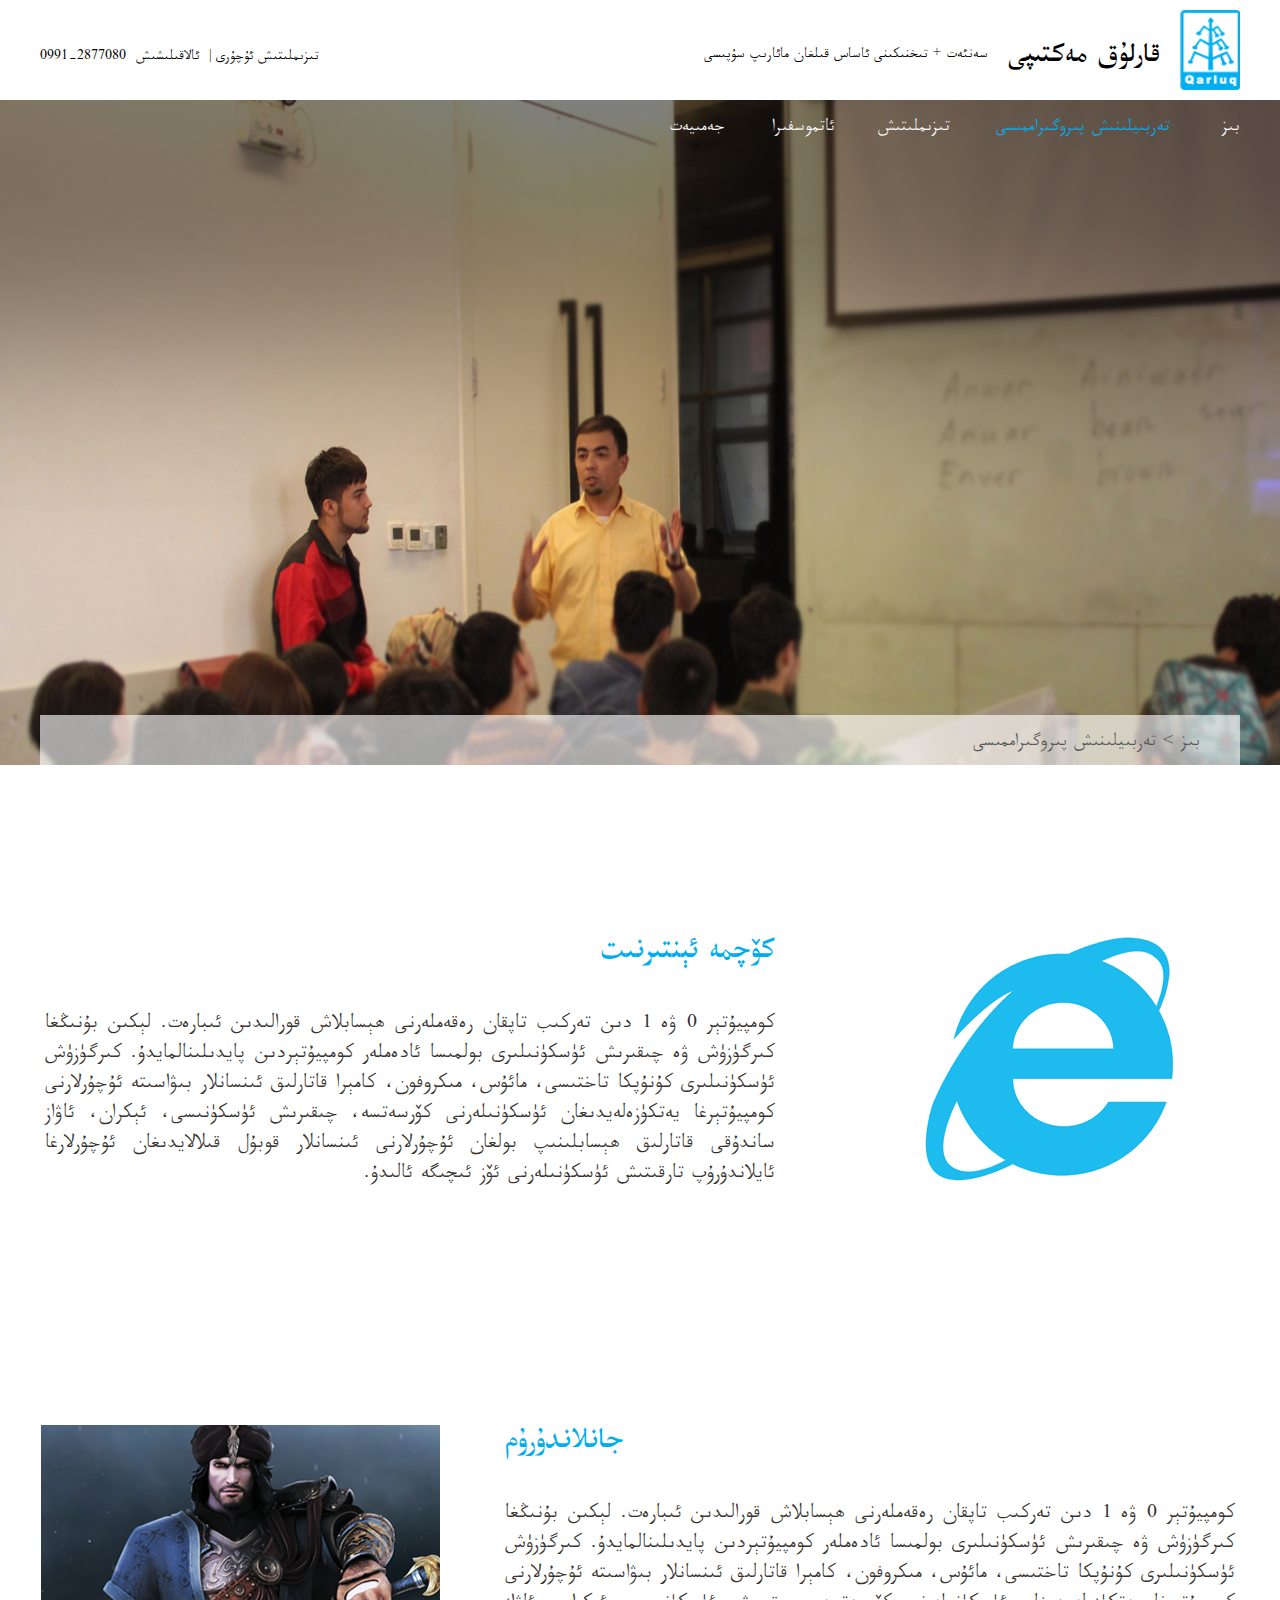
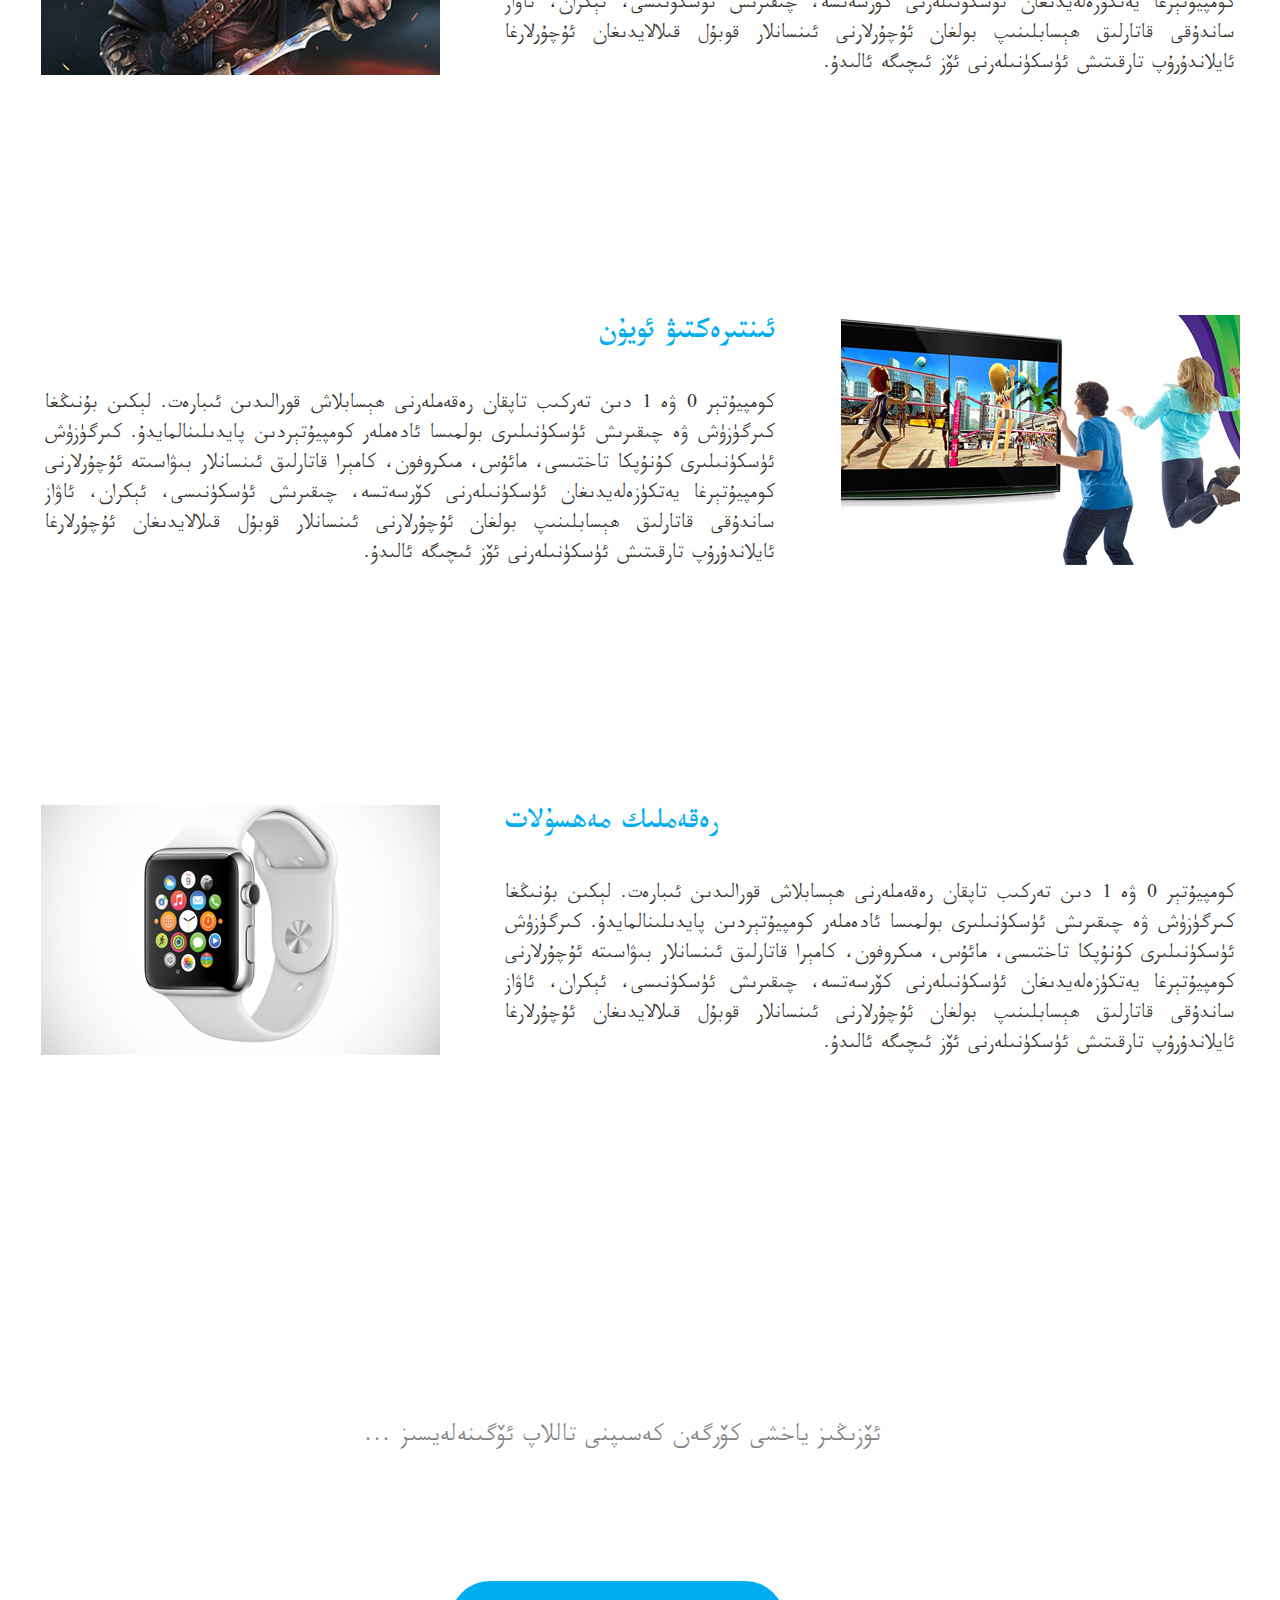
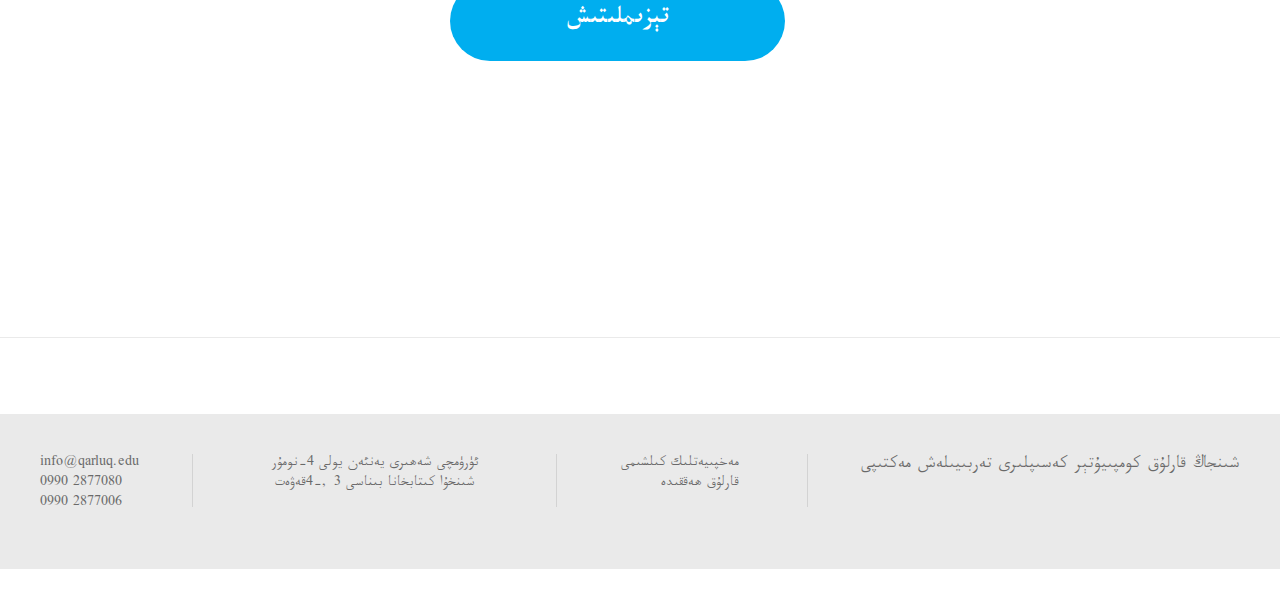
<file: Qarluq_edu/html/training_program.html>
<!DOCTYPE html>
<html>
<head>
    <meta http-equiv="Content-Type" content="text/html; charset=utf-8"/>
    <meta name="renderer" content="webkit">
    <meta http-equiv="X-UA-Compatible" content="IE=edge">
    <meta http-equiv="pragma" content="no-cache"/>
    <meta id="viewport" name="viewport"
          content="width=device-width, initial-scale=1.0, minimum-scale=1.0, maximum-scale=1.0, user-scalable=no">
    <meta name="Keywords" content="卡尔罗公司,卡尔罗,IT学校,编程,qarluq,IT技能,IT公司,it技能培训,php开发,学校官网"/>
    <meta name="Description"
          content="新疆卡尔罗计算机培训学校（Qarluq）是新疆最大的计算机培训学校。学校提供了丰富的移动端开发、php开发、web前端、android开发以及html5等开发团队。"/>
    <title>Training Program</title>
    <meta charset="UTF-8">

    <link rel="stylesheet" type="text/css" href="../css/training_program.css"/>

</head>
<body>
<!--------header start-->

<div class="header_top">
    <div class="logo"></div>
    <div class="big_title">قارلۇق مەكتىپى</div>
    <div class="title">سەنئەت + تىخنىكىنى ئاساس قىلغان مائارىپ سۇپىسى</div>
    <div class="link">
        <span>0991-2877080</span>
        <a href="login.html"><span>تىزىملىتىش ئۇچۇرى</span></a>
        <span>|</span>
        <span>ئالاقىلىشىش</span>
    </div>
</div>

<div class="header_video">
    <div class="menu_bar">
        <ul>
            <li><a href="../index.html">بىز</a></li>
            <li><a class="active" href="#">تەربىيلىنىش پىروگىراممىسى</a></li>
            <li><a href="login.html">تىزىملىتىش</a></li>
            <li><a href="atmosphere.html">ئاتموسفىرا</a></li>
            <li><a href="community.html">جەمىيەت</a></li>
        </ul>
    </div>
    <div class="video"></div>
    <div class="video_title">
        <div class="wrap">
            <p><a href="../index.html">بىز</a>&nbsp;<span>></span>&nbsp;<span>تەربىيلىنىش پىروگىراممىسى</span></p>
        </div>
    </div>
</div>


<!--------header end-->
<!--start body-->
    <div class="body">
        <!--start Navigator-->
        <!--<div class="Navigator">-->
            <!--<span class="Navigator_training">-->
               <!--بىز  >  تەربىيىلىنىش پىراگىراممىسى-->
            <!--</span>-->
            <!--<span class="word_Navigator">-->
<!--مەكتەپ پائالىيىتىدىن كۆرۈنۈش-->
            <!--</span>-->
        <!--</div>-->
        <!--end Navigator-->
        <!--start Internet-->
        <div class="internet">
            <div class="internet_img"></div>
            <span class="internet_title">
                كۆچمە ئېنتىرنىت
            </span>
            <span class="internet_content">
                كومپيۇتېر 0 ۋە 1 دىن تەركىب تاپقان رەقەملەرنى ھېسابلاش قورالىدىن ئىبارەت. لېكىن بۇنىڭغا كىرگۈزۈش ۋە چىقىرىش ئۈسكۈنىلىرى بولمىسا ئادەملەر كومپيۇتېردىن پايدىلىنالمايدۇ. كىرگۈزۈش ئۈسكۈنىلىرى كۇنۇپكا تاختىسى، مائۇس، مىكروفون، كامېرا قاتارلىق ئىنسانلار بىۋاسىتە ئۇچۇرلارنى كومپيۇتېرغا يەتكۈزەلەيدىغان ئۈسكۈنىلەرنى كۆرسەتسە، چىقىرىش ئۈسكۈنىسى، ئېكران، ئاۋاز ساندۇقى قاتارلىق ھېسابلىنىپ بولغان ئۇچۇرلارنى ئىنسانلار قوبۇل قىلالايدىغان ئۇچۇرلارغا ئايلاندۇرۇپ تارقىتىش ئۈسكۈنىلەرنى ئۆز ئىچىگە ئالىدۇ.
            </span>
        </div>
        <!--end Internet-->
        <!--start animation-->
        <div class="animation">
            <div class="animation_img"></div>
            <span class="animation_title">
                جانلاندۇرۇم
            </span>
            <span class="animation_content">
                كومپيۇتېر 0 ۋە 1 دىن تەركىب تاپقان رەقەملەرنى ھېسابلاش قورالىدىن ئىبارەت. لېكىن بۇنىڭغا كىرگۈزۈش ۋە چىقىرىش ئۈسكۈنىلىرى بولمىسا ئادەملەر كومپيۇتېردىن پايدىلىنالمايدۇ. كىرگۈزۈش ئۈسكۈنىلىرى كۇنۇپكا تاختىسى، مائۇس، مىكروفون، كامېرا قاتارلىق ئىنسانلار بىۋاسىتە ئۇچۇرلارنى كومپيۇتېرغا يەتكۈزەلەيدىغان ئۈسكۈنىلەرنى كۆرسەتسە، چىقىرىش ئۈسكۈنىسى، ئېكران، ئاۋاز ساندۇقى قاتارلىق ھېسابلىنىپ بولغان ئۇچۇرلارنى ئىنسانلار قوبۇل قىلالايدىغان ئۇچۇرلارغا ئايلاندۇرۇپ تارقىتىش ئۈسكۈنىلەرنى ئۆز ئىچىگە ئالىدۇ.
            </span>
        </div>
        <!--end animation-->
        <!--start game-->
        <div class="game">
            <div class="game_img"></div>
            <span class="game_title">
                ئىنتىرەكتىۋ ئويۇن
            </span>
            <span class="game_content">
                كومپيۇتېر 0 ۋە 1 دىن تەركىب تاپقان رەقەملەرنى ھېسابلاش قورالىدىن ئىبارەت. لېكىن بۇنىڭغا كىرگۈزۈش ۋە چىقىرىش ئۈسكۈنىلىرى بولمىسا ئادەملەر كومپيۇتېردىن پايدىلىنالمايدۇ. كىرگۈزۈش ئۈسكۈنىلىرى كۇنۇپكا تاختىسى، مائۇس، مىكروفون، كامېرا قاتارلىق ئىنسانلار بىۋاسىتە ئۇچۇرلارنى كومپيۇتېرغا يەتكۈزەلەيدىغان ئۈسكۈنىلەرنى كۆرسەتسە، چىقىرىش ئۈسكۈنىسى، ئېكران، ئاۋاز ساندۇقى قاتارلىق ھېسابلىنىپ بولغان ئۇچۇرلارنى ئىنسانلار قوبۇل قىلالايدىغان ئۇچۇرلارغا ئايلاندۇرۇپ تارقىتىش ئۈسكۈنىلەرنى ئۆز ئىچىگە ئالىدۇ.
            </span>
        </div>
        <!--end game-->
        <!--start Intelligence-->
        <div class="Intelligence">
            <div class="Intelligence_img"></div>
            <span class="Intelligence_title">
                رەقەملىك مەھسۇلات
            </span>
            <span class="Intelligence_content">
                كومپيۇتېر 0 ۋە 1 دىن تەركىب تاپقان رەقەملەرنى ھېسابلاش قورالىدىن ئىبارەت. لېكىن بۇنىڭغا كىرگۈزۈش ۋە چىقىرىش ئۈسكۈنىلىرى بولمىسا ئادەملەر كومپيۇتېردىن پايدىلىنالمايدۇ. كىرگۈزۈش ئۈسكۈنىلىرى كۇنۇپكا تاختىسى، مائۇس، مىكروفون، كامېرا قاتارلىق ئىنسانلار بىۋاسىتە ئۇچۇرلارنى كومپيۇتېرغا يەتكۈزەلەيدىغان ئۈسكۈنىلەرنى كۆرسەتسە، چىقىرىش ئۈسكۈنىسى، ئېكران، ئاۋاز ساندۇقى قاتارلىق ھېسابلىنىپ بولغان ئۇچۇرلارنى ئىنسانلار قوبۇل قىلالايدىغان ئۇچۇرلارغا ئايلاندۇرۇپ تارقىتىش ئۈسكۈنىلەرنى ئۆز ئىچىگە ئالىدۇ.
            </span>
        </div>
        <!--end Intelligence-->
        <span class="bottom_word">
...            ئۆزىڭىز ياخشى كۆرگەن كەسىپنى تاللاپ ئۆگىنەلەيسىز
        </span>
        <a href="login.html"><input type="button" class="Registered" value="تېزىملىتىش"></a>
    </div>
<!--end body-->
<!--------footer start-->
<div class="footer">
    <div class="footer_line"></div>
    <div class="footer_content">
        <ul>
            <li>
                <p>شىنجاڭ قارلۇق كومپىيۇتېر كەسىپلىرى تەربىيىلەش مەكتىپى</p>
            </li>
            <li>
                <a href="http://www.okyan.com/index.php?m=content&c=index&a=lists&catid=23" target="_blank" >مەخپىيەتلىك كىلشىمى</a>
                <a href="http://qamus.okyan.com/index.php?doc-view-5668" target="_blank" >قارلۇق ھەققىدە</a>
            </li>
            <li>
                <p>ئۈرۈمچى شەھىرى يەنئەن يولى 4–نومۇر</p>

                <p>شىنخۇا كىتابخانا بىناسى 3 ,-4قەۋەت</p>
            </li>
            <li>
                <p>info@qarluq.edu</p>

                <p>0990 2877080</p>

                <p>0990 2877006</p>
            </li>
        </ul>
    </div>
</div>
<!--------footer end-->
</body>
</html>
</file>
<file: Qarluq_edu/css/atmosphere.css>
@charset "utf-8";
@font-face {
    font-family: basma tom;
    font-style: normal;
    font-weight: normal;
    src: url('../font/ALKATIP Basma Tom.TTF');
    src: local('ALKATIP Basma Tom'), local('ALKATIP Basma Tom'), url('../font/ALKATIP Basma Tom.TTF');
}

@font-face {
    font-family: basma;
    font-style: normal;
    font-weight: normal;
    src: url('../font/ALKATIP Basma.TTF');
    src: local('ALKATIP Basma'), local('ALKATIP Basma'), url('../font/ALKATIP Basma.TTF');
}
/*Atmosphere样式*/
*{
    margin: 0;
    padding:0;
}

a{
    color: inherit;
    text-decoration: none;
}
li{list-style: none;}
html,body{
    margin: 0;
    padding: 0;
}

/**********header start**************/
.header_top{width:1200px;height: 100px;margin: auto;}
.logo{width: 60px;height: 80px;float: right;margin-right: 0px;  margin-top: 10px;background-image: url("../image/qarluq_logo.png");background-size: 100% 100%;}
.big_title{font-family: "basma tom";font-size: 26px;color:#000000;float: right;margin-right: 20px;margin-top: 40px;}
.title{font-family: "basma";font-size: 14px;color:#000000;float: right;margin-right: 20px;margin-top: 46px;}
.link{float:left;margin-top: 46px;}
.link span{font-family:"basma";color: #000000;font-size: 14px;margin-left: 6px;}
.link span:nth-child(1){margin-left: 0px;}
.menu_bar{width: 100%;height: 60px;position: absolute;margin-top: 0px;z-index: 100;}
.menu_bar ul{width: 1200px;margin: auto;height: 60px;}
.menu_bar ul li{width: 180px;height: 60px;float: right;margin-right: 10px;text-align: right;line-height: 60px;font-size: 17px;font-family:"basma";}
.menu_bar ul li .active{color:#00aeef;}
.menu_bar ul li a{ color: #ffffff;
    -webkit-transition:color 0.7s;
    -moz-transition:color 0.7s;
    -ms-transition:color 0.7s;
    -o-transition:color 0.7s;
    transition:color 0.7s;
}
.menu_bar ul li a:hover{color:#00aeef;
    -webkit-transition:color 0.7s;
    -moz-transition:color 0.7s;
    -ms-transition:color 0.7s;
    -o-transition:color 0.7s;
    transition:color 0.7s;
}

.menu_bar ul li:nth-child(1){margin-right: 0px;width: 60px;}
.menu_bar ul li:nth-child(3){margin-right: 40px;width:105px;}
.menu_bar ul li:nth-child(4){width: 100px;}
.video_title{width: 100%;height: 50px;position: absolute;margin-top: -50px;z-index: 100;}
.wrap{width: 1200px;height:50px;margin: auto;background: rgba(255, 255, 255, 0.63);}
.wrap p{direction: rtl;color: rgb(87, 87, 87);line-height: 60px;font-family: basma;margin-right: 40px;font-size: 18px;}
.wrap p a{color:rgb(87, 87, 87); }
.video{width: 100%;height: 665px;background-image: url("../image/log_h_pic.jpg");background-size: 100% 100%;}
@media only screen and (max-width:1200px){
    .video{width: 1200px;}
    .menu_bar{width:1200px;}
}

/**********header end**************/

/*Atmosphere*/
.Atmosphere{
    background: rgba(250, 250, 250, 1);
}

/*h1*/
h2{
    padding: 20px;
}

/*flash*/
.flash{
    padding: 0;
    width: 100%;
    height: 415px;
    background: #00aeef;
    background-image:url("../image/flash_gif.png");
    background-size: 100% 100%;
}

/*pic*/
.pic{
    width: 100%;
}

.pic>ul{
    padding: 0;
    width: 100%;
    height: 600px;
}

h3{
    padding: 50px 100px 50px 50px;
}

.pic_box{
    padding: 0;
    width: 1000px;
    height: 600px;
    margin: auto;
}

.pic_box>li{
    padding: 0;
    float: left;
    width: 244px;
    height: 295px;
    list-style: none;
    overflow: hidden;
    cursor: pointer;
}

.pics{
    padding: 0;
    width: 244px;
    height: 295px;
    list-style: none;
    overflow: hidden;
    cursor: pointer;
}

.img{
    margin-left: 8px;
}

.img2{
    margin-top: 10px;
}

.gray{
    -webkit-filter: grayscale(100%);
    -moz-filter: grayscale(100%);
    -ms-filter: grayscale(100%);
    -o-filter: grayscale(100%);
    filter: grayscale(100%);
    filter: gray;

    cursor: pointer;
    -webkit-transition:-webkit-filter 0.9s ;
    -moz-transition:filter 0.9s ;
    -ms-transition:filter 0.9s;
    -o-transition:filter 0.9s;

    width: 244px;
    height: 295px;
}

.gray:hover {
    -webkit-filter:grayscale(0);
    -moz-filter:grayscale(0);
    -ms-filter:grayscale(0);
    -o-filter:grayscale(0);
    filter:grayscale(0);

    -webkit-transition:-webkit-filter 0.9s;
    -moz-transition:filter 0.9s;
    -ms-transition:filter 0.9s;
    -o-transition:filter 0.9s;
}

.register{
    padding: 0;
    width: 100%;
    height: 450px;
    margin-top: 100px;
    background: url("../image/register.png");
}
.register>p{
    color: rgb( 255, 255, 255 );
    margin-top: 150px;
    text-align: center;
    font-size: x-large;
    float: left;
    width: 100%;
    font-family:"basma tom";
}

.Rounded_Rectangle_1 {
    background-color: rgb( 0, 174, 239 );
    font-family: "basma tom";
    color: rgb( 255, 255, 255 );
    text-align: center;
    margin: 30px 500px 0px 522px;
    border-radius: 50px;
    line-height: 57px;
    font-size: 24px;
    cursor:pointer;
    height: 50px;
    width: 150px;
    z-index: 10;
    float: left;
    /*-moz-transform: matrix( 0.63077184262369,0,0,0.62601134314757,0,0);*/
    /*-webkit-transform: matrix( 0.63077184262369,0,0,0.62601134314757,0,0);*/
    /*-ms-transform: matrix( 0.63077184262369,0,0,0.62601134314757,0,0);*/
}
/**********footer start*************/
.footer{width:100%;height:335px;}
.footer_line{width: 100%;height: 1px;background:#eaeaea;margin-top: 98px;float: right;}
.footer_content{width: 100%;height: 155px;background:#eaeaea;margin-top: 76px;float: right;}
.footer_content ul{width:1200px;height:178px;margin: auto;}
.footer_content ul li{width:299px;height: 53px;float: right;margin-top: 40px;  border-left: 1px solid #D3D3D3;font-family: basma;}
.footer_content ul li:nth-child(1){width: 432px;}
.footer_content ul li:nth-child(2){width: 250px;}
.footer_content ul li:nth-child(3){width: 363px;}
.footer_content ul li:nth-child(4){width: 152px;border-left: none;}
.footer_content ul li:nth-child(1) p{text-align: right;font-size: 17px;color: #696969;}
.footer_content ul li:nth-child(2) a{text-align: right;font-size: 14px;color: #696969;display: block;margin-right: 68px;}
.footer_content ul li:nth-child(3) p{text-align: center;font-size: 14px;color: #696969;}
.footer_content ul li:nth-child(4) p{text-align: left;font-size: 14px;color: #696969;}
/**********footer end*************/

/**********style css start*************/
.fs_gallery {
    background:rgba(0, 0, 0, 0.56) !important;
    position: fixed;
    left: 0;
    top: 0;
    right: 0;
    bottom: 0;
    z-index: 100;
}
.fs_gallery_close {
    position: absolute;
    top: 20px;
    right: 20px;
    width: 25px;
    height: 25px;
    color: #ccc;
    font-size: 34px;
    line-height: 23px;
    text-align: center;
    cursor: pointer;
    z-index: 102;
}
.fs_gallery_close:before {
    content: "×";
}
.fs_gallery_close:hover {
    color: #fff;
}

.fs_gallery_prev, .fs_gallery_next {
    position: absolute;
    width:95px;
    color: #ccc;
    font-size: 30px;
    cursor: pointer;
    z-index: 101;
}
.fs_gallery_prev {
    left: 0;
    top: 0;
    bottom: 0;
    margin:0px 0px 0px 30px;
    background:url(../image/bgr_slider_arrows.png) no-repeat left center;
}
.fs_gallery_prev:hover{
    opacity: 1;
    background:url(../image/bgr_slider_arrows.png) no-repeat left center;
}
.fs_gallery_next {
    right: 0;
    top: 0;
    bottom: 0;
    margin:0px 30px 0px 0px;
    background:url(../image/bgr_slider_arrows.png) no-repeat right center;
}
.fs_gallery_next:hover{
    opacity: 1;
    background-image:url(../image/bgr_slider_arrows.png) no-repeat right center;
}
.fs_gallery_shuft {
    position: relative;
    width: 9999999px;
}
.fs_gallery_shuft:after {
    clear: both;
    content: "";
    display: block;
}
.fs_gallery_shuft_item {
    float: left;
    position: relative;
    background-position: center center;
    background-repeat: no-repeat;
}
.fs_gallery_shuft_item img {
    box-shadow: 0 0 8px rgba(0,0,0, 0.8);
    position: absolute;
    top: 50%;
    left: 50%;
}
/**********style css end*************/
/**************public css start***********************/
.whmax{
    width: 100%;
}

.wmin{
    min-width: 1200px;
}

/*内容样式*/
.w1200{
    margin: auto;
    width: 1200px;
}

/*h1样式*/
.font{
    margin: 0;
    color: #00aeef;
    direction: rtl;
    font-family: "basma tom";
}

/*left right*/
.left{
    float: left;
    width: 100px;
    cursor:pointer;
    color: #CCCCCC;
    font-size: 50px;
    text-align:center;
    line-height: 600px;
    -webkit-transition: color 0.5s;
}

.right{
    float: right;
    width: 100px;
    cursor:pointer;
    color: #CCCCCC;
    font-size: 50px;
    text-align:center;
    line-height: 600px;
    margin-top: -600px;
    -webkit-transition: color 0.5s;
}

.left:hover{
    color: #00aeef;
    -webkit-transition: color 0.5s;
}

.right:hover{
    color: #00aeef;
    -webkit-transition: color 0.5s;
}
/**************public css end*******************/

/**************app css start*********************************/
.slider {
    position: relative;
    width: 1000px;
    margin: 0 auto 40px;
    -webkit-user-select: none;
    -khtml-user-select: none;
    -moz-user-select: -moz-none;
    -o-user-select: none;
    user-select: none;
}

.frame {
    position: relative;
    width: 1000px;
    margin: 0 auto;
    font-size: 0;
    line-height: 0;
    overflow: hidden;
    white-space: nowrap;
}

.frame li {
    position: relative;
    display: inline-block;
    font-family: 'Source Sans Pro', sans-serif;
    height: 600px;
    text-align: center;
    font-size: 15px;
    line-height: 30px;
    color: #fff;
}

.slides {
    display: inline-block;
}

.simple li {
    width: 244px;
    margin-right: 8px;
}

.variablewidth li {
    width: 280px;
    margin-right: 8px;

}

.multipleelements li, .multislides li, .ease li {
    width: 244px;
    margin-right: 8px;
}

.simple li:last-child,
.variablewidth li:last-child,
.multipleelements li:last-child,
.multislides li:last-child,
.ease li:last-child {
    margin-right: 0;
}

.prev, .next {
    position: absolute;
    top: 0%;
    margin-top: 0px;
    display: block;
    cursor: pointer;
}

.next {
    right: -100px;
}

.prev {
    left: -100px;
}

.next svg, .prev svg {
    width: 25px;
}

/**
 * Demo Page Styles
 */

.examplecode {
    width: 880px;
}

/**
 * Slider specific styles
 */

.slider {
    width: 1000px;
    margin: 0 auto 20px;
}

.frame {
    width: 1000px;
}

.simple li {
    width: 880px;
}

.variablewidth li {
    width: 244px;
    margin-right: 8px;
}

.multipleelements li, .multislides li, .ease li {
    width: 244px;
    margin-right: 8px;
}
/**************app css end*************************************/
</file>
<file: Qarluq_edu/css/community.css>
@charset "utf-8";
@font-face {
    font-family: basma tom;
    font-style: normal;
    font-weight: normal;
    src: url('../font/ALKATIP Basma Tom.TTF');
    src: local('ALKATIP Basma Tom'), local('ALKATIP Basma Tom'), url('../font/ALKATIP Basma Tom.TTF');
}

@font-face {
    font-family: basma;
    font-style: normal;
    font-weight: normal;
    src: url('../font/ALKATIP Basma.TTF');
    src: local('ALKATIP Basma'), local('ALKATIP Basma'), url('../font/ALKATIP Basma.TTF');
}

*{
    margin: 0px;
    padding: 0px;
}
a{text-decoration: none;}
li{list-style: none;}
/**********header start**************/
.header_top{width:1200px;height: 100px;margin: auto;}
.logo{width: 60px;height: 80px;float: right;margin-right: 0px;  margin-top: 10px;background-image: url("../image/qarluq_logo.png");background-size: 100% 100%;}
.big_title{font-family: "basma tom";font-size: 26px;color:#000000;float: right;margin-right: 20px;margin-top: 40px;}
.title{font-family: "basma";font-size: 14px;color:#000000;float: right;margin-right: 20px;margin-top: 46px;}
.link{float:left;margin-top: 46px;}
.link span{font-family:"basma";color: #000000;font-size: 14px;margin-left: 6px;}
.link span:nth-child(1){margin-left: 0px;}
.menu_bar{width: 100%;height: 60px;position: absolute;margin-top: 0px;z-index: 100;}
.menu_bar ul{width: 1200px;margin: auto;height: 60px;}
.menu_bar ul li{width: 180px;height: 60px;float: right;margin-right: 10px;text-align: right;line-height: 60px;font-size: 17px;font-family:"basma";}
.menu_bar ul li .active{color:#00aeef;}
.menu_bar ul li a{ color: #ffffff;
    -webkit-transition:color 0.7s;
    -moz-transition:color 0.7s;
    -ms-transition:color 0.7s;
    -o-transition:color 0.7s;
    transition:color 0.7s;
}
.menu_bar ul li a:hover{color:#00aeef;
    -webkit-transition:color 0.7s;
    -moz-transition:color 0.7s;
    -ms-transition:color 0.7s;
    -o-transition:color 0.7s;
    transition:color 0.7s;
}

.menu_bar ul li:nth-child(1){margin-right: 0px;width: 60px;}
.menu_bar ul li:nth-child(3){margin-right: 40px;width:105px;}
.menu_bar ul li:nth-child(4){width: 100px;}
.video_title{width: 100%;height: 50px;position: absolute;margin-top: -50px;z-index: 100;}
.wrap{width: 1200px;height:50px;margin: auto;background: rgba(255, 255, 255, 0.63);}
.wrap p{direction: rtl;color: rgb(87, 87, 87);line-height: 60px;font-family: basma;margin-right: 40px;font-size: 18px;}
.wrap p a{color:rgb(87, 87, 87); }
.video{width: 100%;height: 665px;background-image: url("../image/com_t_pic.png");background-size: 100% 100%;}
@media only screen and (max-width:1200px){
    .video{width: 1200px;}
    .menu_bar{width:1200px;}
}

/**********header end**************/
.body{
    width:1200px;
    height:2075px;
    margin: auto;
    background: #FAFAFA;
}
.school_activity{
    height: 436px;
    border-bottom: 1px solid white;
}
.word00{
    font-family: "basma tom";
    font-size: 20px;
    color: #00aeef;
    float: right;
    margin-top: 37px;
    margin-right: 50px;
}
.line01{
    width:1200px;
    height: 1px;
    background: #ffffff;
    float: right;
    margin-top: 20px;
}
.container{
    width: 1100px;
    height: 300px;
    background: #00aeef;
    float: left;
    margin-left: 50px;
    margin-top: 40px;
}
.mobile_img{
    width:1100px;
    height: 300px;
    background: red;
}
.wrap_point{
    width:56px;
    height: 15px;
    /*background: red;*/
    margin: auto;
}
.point1{
    width:15px;
    height:15px;
    background: #c1c1c1;
    border-radius: 100%;
    float: left;
}
.point2{
    width:15px;
    height:15px;
    background: #c1c1c1;
    border-radius: 100%;
    float: left;
    margin-left: 5px;
}
.point3{
    width:15px;
    height:15px;
    background: #c1c1c1;
    border-radius: 100%;
    float: right;
}
.new_active{
    height: 680px;
    border-bottom: 1px solid #ffffff;
}
.word01{
    font-family: "basma tom";
    font-size: 22px;
    color: #00aeef;
    float: right;
    margin-top: 34px;
    margin-right: 50px;
}
.word02{
    font-family: "basma";
    font-size: 18px;
    color: #4d4d4d;
    float: left;
    margin-top: 34px;
    margin-left: 51px;
 }
.festival{
    width: 1100px;
    height: 400px;
    background: url('../image/4.png');
    float: right;
    margin-top: 30px;
    margin-right: 50px;
}
.festival_word_title{
    font-family: "basma tom";
    font-size: 30px;
    color: rgb(68, 68, 68);
    float: right;
    margin-top: 40px;
    margin-right: 50px;
}
.festival_word_content{
    font-family: "basma";
    width: 1100px;
    direction: rtl;
    font-size: 16px;
    color: #767676;
    float: right;
    margin-top: 40px;
    margin-right: 50px;
    letter-spacing: 1px;
}
.pic_content{
    height: 982px;
    /*background: rgb(227, 255, 243);*/
}
.word03{
    font-family: "basma tom";
    width: 1000px;
    direction: rtl;
    font-size: 20px;
    display: block;
    color: #00aeef;
    float: right;
    height: 60px;
    line-height: 30px;
    margin-top: 40px;
    margin-right: 100px;
    letter-spacing: 1px;
}
.line02{
    width:1200px;
    height: 1px;
    background: #ffffff;
    float: right;
    margin-top: 50px;
}
/**********footer start*************/
.footer{width:100%;height:335px;}
.footer_line{width: 100%;height: 1px;background:#eaeaea;margin-top: 98px;float: right;}
.footer_content{width: 100%;height: 155px;background:#eaeaea;margin-top: 76px;float: right;}
.footer_content ul{width:1200px;height:178px;margin: auto;}
.footer_content ul li{width:299px;height: 53px;float: right;margin-top: 40px;  border-left: 1px solid #D3D3D3;font-family: basma;}
.footer_content ul li:nth-child(1){width: 432px;}
.footer_content ul li:nth-child(2){width: 250px;}
.footer_content ul li:nth-child(3){width: 363px;}
.footer_content ul li:nth-child(4){width: 152px;border-left: none;}
.footer_content ul li:nth-child(1) p{text-align: right;font-size: 17px;color: #696969;}
.footer_content ul li:nth-child(2) a{text-align: right;font-size: 14px;color: #696969;display: block;margin-right: 68px;}
.footer_content ul li:nth-child(3) p{text-align: center;font-size: 14px;color: #696969;}
.footer_content ul li:nth-child(4) p{text-align: left;font-size: 14px;color: #696969;}
/**********footer end*************/

/*********************public css start**********************/
/*left right*/
.left{
    float: left;
    width: 100px;
    cursor:pointer;
    color: #CCCCCC;
    font-size: 50px;
    text-align:center;
    line-height: 700px;
    -webkit-transition: color 0.5s;
    height: 711px;
}

.right{
    float: right;
    width: 100px;
    cursor:pointer;
    color: #CCCCCC;
    font-size: 50px;
    text-align:center;
    line-height: 700px;
    margin-top: -600px;
    -webkit-transition: color 0.5s;
    height: 711px;
}

.left:hover{
    color: #00aeef;
    -webkit-transition: color 0.5s;
}

.right:hover{
    color: #00aeef;
    -webkit-transition: color 0.5s;
}
/*********************public css start**********************/

/*********************app css start**********************/
.slider {
    position: relative;
    width: 1000px;
    margin: 0 auto 40px;
    -webkit-user-select: none;
    -khtml-user-select: none;
    -moz-user-select: -moz-none;
    -o-user-select: none;
    user-select: none;
}

.frame {
    position: relative;
    width: 1000px;
    margin: 0 auto;
    font-size: 0;
    line-height: 0;
    overflow: hidden;
    white-space: nowrap;
}

.frame li {
    position: relative;
    display: inline-block;
    font-family: 'Source Sans Pro', sans-serif;
    height: 600px;
    text-align: center;
    font-size: 15px;
    line-height: 30px;
    color: #fff;
}

.slides {
    display: inline-block;
}

.simple li {
    width: 244px;
    margin-right: 8px;
}

.variablewidth li {
    width: 280px;
    margin-right: 8px;

}

.multipleelements li, .multislides li, .ease li {
    width: 330px;
    margin-right: 8px;
}

.simple li:last-child,
.variablewidth li:last-child,
.multipleelements li:last-child,
.multislides li:last-child,
.ease li:last-child {
    margin-right: 0;
}

.prev, .next {
    position: absolute;
    top: 12.3%;
    margin-top: 0px;
    display: block;
    cursor: pointer;
}

.next {
    right: -100px;
}

.prev {
    left: -100px;
}

.next svg, .prev svg {
    width: 25px;
}

/**
 * Demo Page Styles
 */

.examplecode {
    width: 880px;
}

/**
 * Slider specific styles
 */

.slider {
    width: 1000px;
    margin: 0 auto 20px;
}

.frame {
    width: 1000px;
}

.simple li {
    width: 880px;
}

.variablewidth li {
    width: 330px;
    margin-right: 8px;
}

.multipleelements li, .multislides li, .ease li {
    width: 330px;
    margin-right: 8px;
}

/*********************app css end**********************/

/*********************atmosphere css start**********************/
.pics{
    padding: 0;
    width: 330px;
    height: 230px;
    list-style: none;
    overflow: hidden;
    cursor: pointer;
}

.img{
    margin-left: 8px;
}

.img2{
    margin-top: 10px;
}

.gray{
    -webkit-filter: grayscale(100%);
    -moz-filter: grayscale(100%);
    -ms-filter: grayscale(100%);
    -o-filter: grayscale(100%);
    filter: grayscale(100%);
    filter: gray;

    cursor: pointer;
    -webkit-transition:-webkit-filter 0.9s ;
    -moz-transition:filter 0.9s ;
    -ms-transition:filter 0.9s;
    -o-transition:filter 0.9s;

    width: 330px;
    height: 230px;
}

.gray:hover {
    -webkit-filter:grayscale(0);
    -moz-filter:grayscale(0);
    -ms-filter:grayscale(0);
    -o-filter:grayscale(0);
    filter:grayscale(0);

    -webkit-transition:-webkit-filter 0.9s;
    -moz-transition:filter 0.9s;
    -ms-transition:filter 0.9s;
    -o-transition:filter 0.9s;
}
/*********************atmosphere  css start**********************/

/*********************style css start**********************/
.fs_gallery {
    background:rgba(0, 0, 0, 0.56) !important;
    position: fixed;
    left: 0;
    top: 0;
    right: 0;
    bottom: 0;
    z-index: 100;
}
.fs_gallery_close {
    position: absolute;
    top: 20px;
    right: 20px;
    width: 25px;
    height: 25px;
    color: #ccc;
    font-size: 34px;
    line-height: 23px;
    text-align: center;
    cursor: pointer;
    z-index: 102;
}
.fs_gallery_close:before {
    content: "×";
}
.fs_gallery_close:hover {
    color: #fff;
}

.fs_gallery_prev, .fs_gallery_next {
    position: absolute;
    width:95px;
    color: #ccc;
    font-size: 30px;
    cursor: pointer;
    z-index: 101;
}
.fs_gallery_prev {
    left: 0;
    top: 0;
    bottom: 0;
    margin:0px 0px 0px 30px;
    background:url(../image/bgr_slider_arrows.png) no-repeat left center;
}
.fs_gallery_prev:hover{
    opacity: 1;
    background:url(../image/bgr_slider_arrows.png) no-repeat left center;
}
.fs_gallery_next {
    right: 0;
    top: 0;
    bottom: 0;
    margin:0px 30px 0px 0px;
    background:url(../image/bgr_slider_arrows.png) no-repeat right center;
}
.fs_gallery_next:hover{
    opacity: 1;
    background-image:url(../image/bgr_slider_arrows.png) no-repeat right center;
}
.fs_gallery_shuft {
    position: relative;
    width: 9999999px;
}
.fs_gallery_shuft:after {
    clear: both;
    content: "";
    display: block;
}
.fs_gallery_shuft_item {
    float: left;
    position: relative;
    background-position: center center;
    background-repeat: no-repeat;
}
.fs_gallery_shuft_item img {
    box-shadow: 0 0 8px rgba(0,0,0, 0.8);
    position: absolute;
    top: 50%;
    left: 50%;
}
/*********************style css end**********************/
</file>
<file: Qarluq_edu/css/flexslider.css>
@charset "utf-8";
*{margin:0;padding:0;list-style-type:none;}
a,img{border:0;}
/* flexslider */
.flexslider{margin:40px auto;position:relative;width:1100px;height:300px;top:25px; overflow:hidden;zoom:1;box-shadow: 0px 0px 10px rgba(0,0,0,0.2);  border: 3px solid rgb(250, 250, 250);}
.flex-viewport{max-height:2000px;-webkit-transition:all 1s ease;-moz-transition:all 1s ease;transition:all 1s ease;}
.flexslider .slides{zoom:1;}
.flex-direction-nav a{width:60px;height:90px;line-height:99em;overflow:hidden;margin:-60px 0 0;display:block;background:url(../image/ad_ctr.png) no-repeat;position:absolute;top:50%;z-index:10;cursor:pointer;opacity:0;filter:alpha(opacity=0);-webkit-transition:all .3s ease;}
.flex-direction-nav .flex-next{background-position:0 -90px;right:0;}
.flex-direction-nav .flex-prev{left:0;}
.flexslider:hover .flex-next{opacity:0.8;filter:alpha(opacity=25);}
.flexslider:hover .flex-prev{opacity:0.8;filter:alpha(opacity=25);}
.flexslider:hover .flex-next:hover, .flexslider:hover .flex-prev:hover{opacity:1;filter:alpha(opacity=50);}
.flex-control-nav{width:100%;position:absolute;bottom:10px;text-align:center;}
.flex-control-nav li{margin:0 5px;display:inline-block;zoom:1;*display:inline;}
.flex-control-paging li a{background:url(../image/dot.png) no-repeat 0 -16px;display:block;height:16px;overflow:hidden;text-indent:-99em;width:16px;cursor:pointer;}
.flex-control-paging li a.flex-active{background-position:0 0;}
</file>
<file: Qarluq_edu/css/login.css>
@charset "utf-8";
@font-face {
    font-family: basma tom;
    font-style: normal;
    font-weight: normal;
    src: url('../font/ALKATIP Basma Tom.TTF');
    src: local('ALKATIP Basma Tom'), local('ALKATIP Basma Tom'), url('../font/ALKATIP Basma Tom.TTF');
}

@font-face {
    font-family: basma;
    font-style: normal;
    font-weight: normal;
    src: url('../font/ALKATIP Basma.TTF');
    src: local('ALKATIP Basma'), local('ALKATIP Basma'), url('../font/ALKATIP Basma.TTF');
}

/**********header start**************/
.header_top{width:1200px;height: 100px;margin: auto;}
.logo{width: 60px;height: 80px;float: right;margin-right: 0px;  margin-top: 10px;background-image: url("../image/qarluq_logo.png");background-size: 100% 100%;}
.big_title{font-family: "basma tom";font-size: 26px;color:#000000;float: right;margin-right: 20px;margin-top: 40px;}
.title{font-family: "basma";font-size: 14px;color:#000000;float: right;margin-right: 20px;margin-top: 46px;}
.link{float:left;margin-top: 46px;}
.link span{font-family:"basma";color: #000000;font-size: 14px;margin-left: 6px;}
.link span:nth-child(1){margin-left: 0px;}
.menu_bar{width: 100%;height: 60px;position: absolute;margin-top: 0px;z-index: 9999;}
.menu_bar ul{width: 1200px;margin: auto;height: 60px;}
.menu_bar ul li{width: 180px;height: 60px;float: right;margin-right: 10px;text-align: right;line-height: 60px;font-size: 17px;font-family:"basma";}
.menu_bar ul li .active{color:#00aeef;}
.menu_bar ul li a{ color: #ffffff;
    -webkit-transition:color 0.7s;
    -moz-transition:color 0.7s;
    -ms-transition:color 0.7s;
    -o-transition:color 0.7s;
    transition:color 0.7s;
}
.menu_bar ul li a:hover{color:#00aeef;
    -webkit-transition:color 0.7s;
    -moz-transition:color 0.7s;
    -ms-transition:color 0.7s;
    -o-transition:color 0.7s;
    transition:color 0.7s;
}

.menu_bar ul li:nth-child(1){margin-right: 0px;width: 60px;}
.menu_bar ul li:nth-child(3){margin-right: 40px;width:105px;}
.menu_bar ul li:nth-child(4){width: 100px;}
.video_title{width: 100%;height: 50px;position: absolute;margin-top: -50px;z-index: 9999;}
.wrap{width: 1200px;height:50px;margin: auto;background: rgba(255, 255, 255, 0.63);}
.wrap p{direction: rtl;color: rgb(87, 87, 87);line-height: 60px;font-family: basma;margin-right: 40px;font-size: 18px;}
.wrap p a{color:rgb(87, 87, 87); }
.video{width: 100%;height: 665px;background-image: url("../image/log_h_pic.jpg");background-size: 100% 100%;}
@media only screen and (max-width:1200px){
    .video{width: 1200px;}
    .menu_bar{width:1200px;}
}

/**********header end**************/

*{
    margin:0px;
    padding: 0px;
    text-decoration: none;
}
li{list-style: none;}
input{
    border-radius: 10px;
    border: 1px solid #dee0e4;
    font-family: "basma tom";
    font-size: 18px;
    direction: rtl;
    text-indent: 8px;
    outline:none;
    line-height: 50px;
    color: #78828c;
}
.input_file{
    overflow: hidden;
    /* position: relative; */
    position: absolute;
    top: 720px;
    left: 908px;
    width: 60px;
    height: 20px;
}
.input_file input{
    opacity:0;
    filter:alpha(opacity=0);
    font-size:100px;
    position:absolute;
    top:0;
    right:0;
}
.body{
    width:1200px;
    height: 2390px;
    margin: auto;
    /*background: #FCFCFC;*/
}
.progress_bar{
    width: 930px;
    height: 30px;
    background: #00aeef;
    float: right;
    margin-top: 120px;
    margin-right: 150px;
    border-radius: 20px;
    font-family: "basma";
    font-size: 16px;
    text-align: center;
    line-height: 33px;
    color: #ffffff;
}
.icon_photo{
    width: 120px;
    height: 120px;
    background-color: #ffffff;
    background-image: url("../image/logo.png");
    background-repeat: no-repeat;
    background-position: 25px 22px;
    border-radius: 100%;
    float: right;
    margin-top: 138px;
    margin-right: 560px;
    /*margin: 138px 560px;*/
}
.word{
    display: block;
    float: left;
    margin-top: 50px;
    margin-left: 450px;
    font-family: "basma tom";
    font-size: 24px;
    color:#00aeef;
}
.line{
    width:400px;
    height:1px;
    margin-top: 65px;
    margin-left: 390px;
    background: #dee0e4;
    float: left;
}
.upload_file{
    float: left;
    display: none;
}
.upload_img{
    width:200px;
    height: 200px;
    margin-top: 65px;
    background-image: url("../image/desctop.png");
    background-repeat: no-repeat;
    border: 1px solid #dee0e4;
    border-radius: 10px;
    background-color: #ffffff;
    background-position: 68px 68px;
    margin-left: 490px;
    float: left;
}
.word00{
    float: right;
    margin-top: 150px;
    margin-right: 290px;
    font-family: "basma tom";
    font-size: 18px;
    color: #78828c;
}
.word01{
    width:390px;
    float:left;
    margin-top:50px;
    margin-left: 400px;
    font-family: "basma tom";
    font-size: 14px;
    direction: rtl;
    color:#a0a5a2;
}
.name{
    width: 400px;
    height: 50px;
    /*border-radius: 10px;*/
    /*border: 1px solid .dee0e4;*/
    float: left;
    margin-top: 170px;
    margin-left: 390px;
    /*font-family: "ALKATIP Basma Tom";*/
    /*font-size: 18px;*/
    /*direction: rtl;*/
    /*text-indent: 8px;*/
    /*outline:none;*/
}
.word_name{
    float: right;
    margin-top: 180px;
    margin-right: 335px;
    font-family: "basma tom";
    font-size: 18px;
    color: #78828c;
 }
.error_icon_name{
    width: 25px;
    height: 25px;
    color: #f1f2f6;
    text-align: center;
    line-height: 25px;
    font-size: 20px;
    float: left;
    margin-left: -435px;
    margin-top: 185px;
    background-size: 25px 25px;
}
.country{
    width: 190px;
    height: 50px;
    border-radius: 10px;
    background: #ffffff;
    border: 1px solid #dee0e4;
    float: right;
    margin-top: 40px;
    margin-right: 410px;
    font-family: "basma tom";
    font-size: 18px;
    direction: rtl;
    text-indent: 8px;
    outline: none;
    color: #78828c;
}

.country01{
    width: 190px;
    height: 50px;
    border-radius: 10px;
    background: #ffffff;
    border: 1px solid #dee0e4;
    float: left;
    margin-top: 40px;
    margin-left: 390px;
    font-family: "basma tom";
    font-size: 18px;
    direction: rtl;
    text-indent: 8px;
    outline:none;
    color: #78828c;
}
.word_country{
    float: right;
    margin-top: -35px;
    margin-right: 330px;
    font-family: "basma tom";
    font-size: 18px;
    color: #78828c;
}

.ID{
    width: 400px;
    height: 50px;
    float: left;
    margin-top: 40px;
    margin-left: 390px;
}
.word_ID{
    float: right;
    margin-top: 50px;
    margin-right: 275px;
    font-family: "basma tom";
    font-size: 18px;
    color: #78828c;
}
.error_icon_ID{
    width: 25px;
    height: 25px;
    color: #f1f2f6;
    text-align: center;
    line-height: 25px;
    font-size: 20px;
    float: left;
    margin-left: -435px;
    margin-top: 50px;
    background-size: 25px 25px;
}
.Address{
    width: 400px;
    height: 50px;
    float: left;
    margin-top: 40px;
    margin-left: 390px;
}
.word_Address{
    float: right;
    margin-top: 50px;
    margin-right: 245px;
    font-family: "basma tom";
    font-size: 18px;
    color: #78828c;
}
.year{
    width: 150px;
    height: 50px;
    float: right;
    margin-top: 40px;
    margin-right: 410px;
    border-radius: 10px;
    background: #ffffff;
    border: 1px solid #dee0e4;
    font-family: "basma tom";
    font-size: 18px;
    direction: rtl;
    text-indent: 8px;
    outline:none;
    color: #78828c;
}
.month{
    width: 105px;
    height: 50px;
    float: left;
    margin-top: 40px;
    margin-left: 515px;
    border-radius: 10px;
    background: #ffffff;
    border: 1px solid #dee0e4;
    font-family: "basma tom";
    font-size: 18px;
    direction: rtl;
    text-indent: 8px;
    outline:none;
    color: #78828c;
}
.dey{
    width: 105px;
    height: 50px;
    float: left;
    margin-top: -50px;
    margin-left: 390px;
    border-radius: 10px;
    background: #ffffff;
    border: 1px solid #dee0e4;
    font-family: "basma tom";
    font-size: 18px;
    direction: rtl;
    text-indent: 8px;
    outline:none;
    color: #78828c;
}
.word_birthDay{
    float: right;
    margin-top: -35px;
    margin-right: 265px;
    font-family: "basma tom";
    font-size: 18px;
    color: #78828c;
}
.gender_boy{
    float: left;
    margin-top: 50px;
    margin-left: 735px;
}
.gender_boy_p{
    display: block;
    float: left;
    margin-top: 50px;
    margin-left: 10px;
    font-family: "basma tom";
}
.gender_girl{
    float: left;
    margin-top: -23px;
    margin-left: 635px;
}
.gender_girl_p{
    display: block;
    float: left;
    margin-top: 50px;
    margin-left: -130px;
    font-family: "basma tom";
}
.word_gender{
    float: right;
    margin-top: -25px;
    margin-right: 300px;
    font-family: "basma tom";
    font-size: 18px;
    color: #78828c;
}
.phone_number{
    width: 400px;
    height: 50px;
    float: left;
    margin-top: 40px;
    margin-left: 390px;
}
.word_number{
    float: right;
    margin-top: 55px;
    margin-right: 255px;
    font-family: "basma tom";
    font-size: 18px;
    color: #78828c;
}
.error_icon_phone_number{
    width: 25px;
    height: 25px;
    color: #f1f2f6;
    text-align: center;
    line-height: 25px;
    font-size: 20px;
    float: left;
    margin-left: -435px;
    margin-top: 50px;
    background-size: 25px 25px;
}
.qq_number{
    width: 400px;
    height: 50px;
    float: left;
    margin-top: 40px;
    margin-left: 390px;
}
.word_qq{
    float: right;
    margin-top: 55px;
    margin-right: 275px;
    font-family: "basma tom";
    font-size: 18px;
    color: #78828c;
}
.error_icon_qq_number{
    width: 25px;
    height: 25px;
    color: #f1f2f6;
    text-align: center;
    line-height: 25px;
    font-size: 20px;
    float: left;
    margin-left: -435px;
    margin-top: -40px;
    background-size: 25px 25px;
}
.email{
    width: 400px;
    height: 50px;
    float: left;
    margin-top: 40px;
    margin-left: 390px;
}
.word_email{
    float: right;
    margin-top: 55px;
    margin-right: 300px;
    font-family: "basma tom";
    font-size: 18px;
    color: #78828c;
}
.Education{
     width: 400px;
     height: 50px;
     float: left;
     margin-top: 40px;
     margin-left: 390px;
     border-radius: 10px;
     border: 1px solid #dee0e4;
     background: #ffffff;
     font-family: "basma tom";
     font-size: 18px;
     direction: rtl;
     text-indent: 8px;
     outline:none;
     line-height: 50px;
     color: #78828c;
 }
.word_Education{
    float: right;
    margin-top: 55px;
    margin-right: 265px;
    font-family: "basma tom";
    font-size: 18px;
    color: #78828c;
}
.major{
    width: 400px;
    height: 50px;
    float: left;
    margin-top: 40px;
    margin-left: 390px;
    border-radius: 10px;
    border: 1px solid #dee0e4;
    background: #ffffff;
    font-family: "basma tom";
    font-size: 18px;
    direction: rtl;
    text-indent: 8px;
    outline:none;
    line-height: 50px;
    color: #78828c;
}
.word_major{
    float: right;
    margin-top: 55px;
    margin-right: 265px;
    font-family: "basma tom";
    font-size: 18px;
    color: #78828c;
}
.submit{
    width:250px;
    height: 60px;
    background: #00aeef;
    float: right;
    border-radius: 35px;
    border: 0px;
    margin:130px 510px;
    color: #ffffff;
    cursor: pointer;
    text-align: center;
    line-height: 68px;
}

/**********footer start*************/
.footer{width:100%;height:335px;}
.footer_line{width: 100%;height: 1px;background:#eaeaea;margin-top: 98px;float: right;}
.footer_content{width: 100%;height: 155px;background:#eaeaea;margin-top: 76px;float: right;}
.footer_content ul{width:1200px;height:178px;margin: auto;}
.footer_content ul li{width:299px;height: 53px;float: right;margin-top: 40px;  border-left: 1px solid #D3D3D3;font-family: basma;}
.footer_content ul li:nth-child(1){width: 432px;}
.footer_content ul li:nth-child(2){width: 250px;}
.footer_content ul li:nth-child(3){width: 363px;}
.footer_content ul li:nth-child(4){width: 152px;border-left: none;}
.footer_content ul li:nth-child(1) p{text-align: right;font-size: 17px;color: #696969;}
.footer_content ul li:nth-child(2) a{text-align: right;font-size: 14px;color: #696969;display: block;margin-right: 68px;}
.footer_content ul li:nth-child(3) p{text-align: center;font-size: 14px;color: #696969;}
.footer_content ul li:nth-child(4) p{text-align: left;font-size: 14px;color: #696969;}
/**********footer end*************/
</file>
<file: Qarluq_edu/css/training_program.css>
@charset "utf-8";
@font-face {
    font-family: basma tom;
    font-style: normal;
    font-weight: normal;
    src: url('../font/ALKATIP Basma Tom.TTF');
    src: local('ALKATIP Basma Tom'), local('ALKATIP Basma Tom'), url('../font/ALKATIP Basma Tom.TTF');
}

@font-face {
    font-family: basma;
    font-style: normal;
    font-weight: normal;
    src: url('../font/ALKATIP Basma.TTF');
    src: local('ALKATIP Basma'), local('ALKATIP Basma'), url('../font/ALKATIP Basma.TTF');
}
*{
    margin:0px;
    padding: 0px;
}
a{text-decoration: none;}
li{list-style: none;}
/**********header start**************/
.header_top{width:1200px;height: 100px;margin: auto;}
.logo{width: 60px;height: 80px;float: right;margin-right: 0px;  margin-top: 10px;background-image: url("../image/qarluq_logo.png");background-size: 100% 100%;}
.big_title{font-family: "basma tom";font-size: 26px;color:#000000;float: right;margin-right: 20px;margin-top: 40px;}
.title{font-family: "basma";font-size: 14px;color:#000000;float: right;margin-right: 20px;margin-top: 46px;}
.link{float:left;margin-top: 46px;}
.link span{font-family:"basma";color: #000000;font-size: 14px;margin-left: 6px;}
.link span:nth-child(1){margin-left: 0px;}
.menu_bar{width: 100%;height: 60px;position: absolute;margin-top: 0px;z-index: 9999;}
.menu_bar ul{width: 1200px;margin: auto;height: 60px;}
.menu_bar ul li{width: 180px;height: 60px;float: right;margin-right: 10px;text-align: right;line-height: 60px;font-size: 17px;font-family:"basma";}
.menu_bar ul li .active{color:#00aeef;}
.menu_bar ul li a{ color: #ffffff;
    -webkit-transition:color 0.7s;
    -moz-transition:color 0.7s;
    -ms-transition:color 0.7s;
    -o-transition:color 0.7s;
    transition:color 0.7s;
}
.menu_bar ul li a:hover{color:#00aeef;
    -webkit-transition:color 0.7s;
    -moz-transition:color 0.7s;
    -ms-transition:color 0.7s;
    -o-transition:color 0.7s;
    transition:color 0.7s;
}

.menu_bar ul li:nth-child(1){margin-right: 0px;width: 60px;}
.menu_bar ul li:nth-child(3){margin-right: 40px;width:105px;}
.menu_bar ul li:nth-child(4){width: 100px;}
.video_title{width: 100%;height: 50px;position: absolute;margin-top: -50px;z-index: 9999;}
.wrap{width: 1200px;height:50px;margin: auto;background: rgba(255, 255, 255, 0.63);}
.wrap p{direction: rtl;color: rgb(87, 87, 87);line-height: 60px;font-family: basma;margin-right: 40px;font-size: 18px;}
.wrap p a{color:rgb(87, 87, 87); }
.video{width: 100%;height: 665px;background-image: url("../image/log_h_pic.jpg");background-size: 100% 100%;}
@media only screen and (max-width:1200px){
    .video{width: 1200px;}
    .menu_bar{width:1200px;}
}

/**********header end**************/
.body{
    width:1200px;
    height:2514px;
    margin: auto;
    /*background: #F3F3F3;*/
}
.Navigator{
    width:1200px;
    height: 55px;
    background: rgba(255, 255, 255, 0.5);
}
.Navigator_training{
    font-family: basma;
    font-size: 16px;
    float: right;
    line-height: 55px;
    margin-right: 35px;
}
.word_Navigator{
    font-family: basma;
    font-size: 16px;
    float: left;
    line-height: 55px;
    margin-left: 30px;
    color: #ffffff;
}
.internet{
    width:1200px;
    height: 260px;
    background: #ffffff;
    margin-top: 160px;
}
.internet_img{
    width: 400px;
    height: 250px;
    background: url("../image/internet.png");
    background-repeat: no-repeat;
    background-position: 80px -4px;
    float: right;
    margin-top: 10px;
}
.internet_title{
    font-family: "basma tom";
    font-size: 28px;
    float: right;
    margin-top: 10px;
    margin-right: 65px;
    color: #00aeef;
}
.internet_content{
    width: 730px;
    font-family: basma;
    font-size: 20px;
    float: right;
    margin-top: 35px;
    margin-right: 65px;
    color: #36322e;
    text-align: justify;
    direction: rtl;
}
.animation{
    width:1200px;
    height: 260px;
    background: #ffffff;
    margin-top: 230px;
}
.animation_img{
    width: 400px;
    height: 250px;
    background: url("../image/animation.png");
    background-repeat: no-repeat;
    background-position: 1px -2px;
    float: left;
    margin-top: 10px;
}
.animation_title{
    font-family: "basma tom";
    font-size: 28px;
    float: left;
    margin-top: 10px;
    margin-left: 65px;
    color: #00aeef;
}
.animation_content{
    width: 730px;
    font-family: basma;
    font-size: 20px;
    float: left;
    margin-top: 35px;
    margin-left: 65px;
    color: #36322e;
    text-align: justify;
    direction: rtl;
}
.game{
    width:1200px;
    height: 260px;
    background: #ffffff;
    margin-top: 230px;
}
.game_img{
    width: 400px;
    height: 250px;
    background: url("../image/game.png");
    background-repeat: no-repeat;
    background-position: 1px -2px;
    float: right;
    margin-top: 10px;
}
.game_title{
    font-family: "basma tom";
    font-size: 28px;
    float: right;
    margin-top: 10px;
    margin-right: 65px;
    color: #00aeef;
}
.game_content{
    width: 730px;
    font-family: basma;
    font-size: 20px;
    float: right;
    margin-top: 35px;
    margin-right: 65px;
    color: #36322e;
    text-align: justify;
    direction: rtl;
}
.Intelligence{
    width:1200px;
    height: 260px;
    background: #ffffff;
    margin-top: 230px;
}
.Intelligence_img{
    width: 400px;
    height: 250px;
    background: url("../image/Intelligence.png");
    background-repeat: no-repeat;
    background-position: 1px -2px;
    float: left;
    margin-top: 10px;
}
.Intelligence_title{
    font-family: "basma tom";
    font-size: 28px;
    float: left;
    margin-top: 10px;
    margin-left: 65px;
    color: #00aeef;
}
.Intelligence_content{
    width: 730px;
    font-family: basma;
    font-size: 20px;
    float: left;
    margin-top: 35px;
    margin-left: 65px;
    color: #36322e;
    text-align: justify;
    direction: rtl;
}
.bottom_word{
    font-family: basma;
    font-size: 24px;
    color: #828282;
    margin-top: 360px;
    float: left;
    margin-left: 325px;
}
.Registered{
    width: 335px;
    height: 80px;
    background: #00aeef;
    border-radius: 40px;
    color: #ffffff;
    font-family: "basma tom";
    outline: none;
    font-size: 24px;
    border: 0px;
    float: right;
    line-height: 80px;
    text-align: center;
    margin-top: 125px;
    margin-right: 455px;
    cursor: pointer;

}
/**********footer start*************/
.footer{width:100%;height:335px;}
.footer_line{width: 100%;height: 1px;background:#eaeaea;margin-top: 98px;float: right;}
.footer_content{width: 100%;height: 155px;background:#eaeaea;margin-top: 76px;float: right;}
.footer_content ul{width:1200px;height:178px;margin: auto;}
.footer_content ul li{width:299px;height: 53px;float: right;margin-top: 40px;  border-left: 1px solid #D3D3D3;font-family: basma;}
.footer_content ul li:nth-child(1){width: 432px;}
.footer_content ul li:nth-child(2){width: 250px;}
.footer_content ul li:nth-child(3){width: 363px;}
.footer_content ul li:nth-child(4){width: 152px;border-left: none;}
.footer_content ul li:nth-child(1) p{text-align: right;font-size: 17px;color: #696969;}
.footer_content ul li:nth-child(2) a{text-align: right;font-size: 14px;color: #696969;display: block;margin-right: 68px;}
.footer_content ul li:nth-child(3) p{text-align: center;font-size: 14px;color: #696969;}
.footer_content ul li:nth-child(4) p{text-align: left;font-size: 14px;color: #696969;}
/**********footer end*************/
</file>
